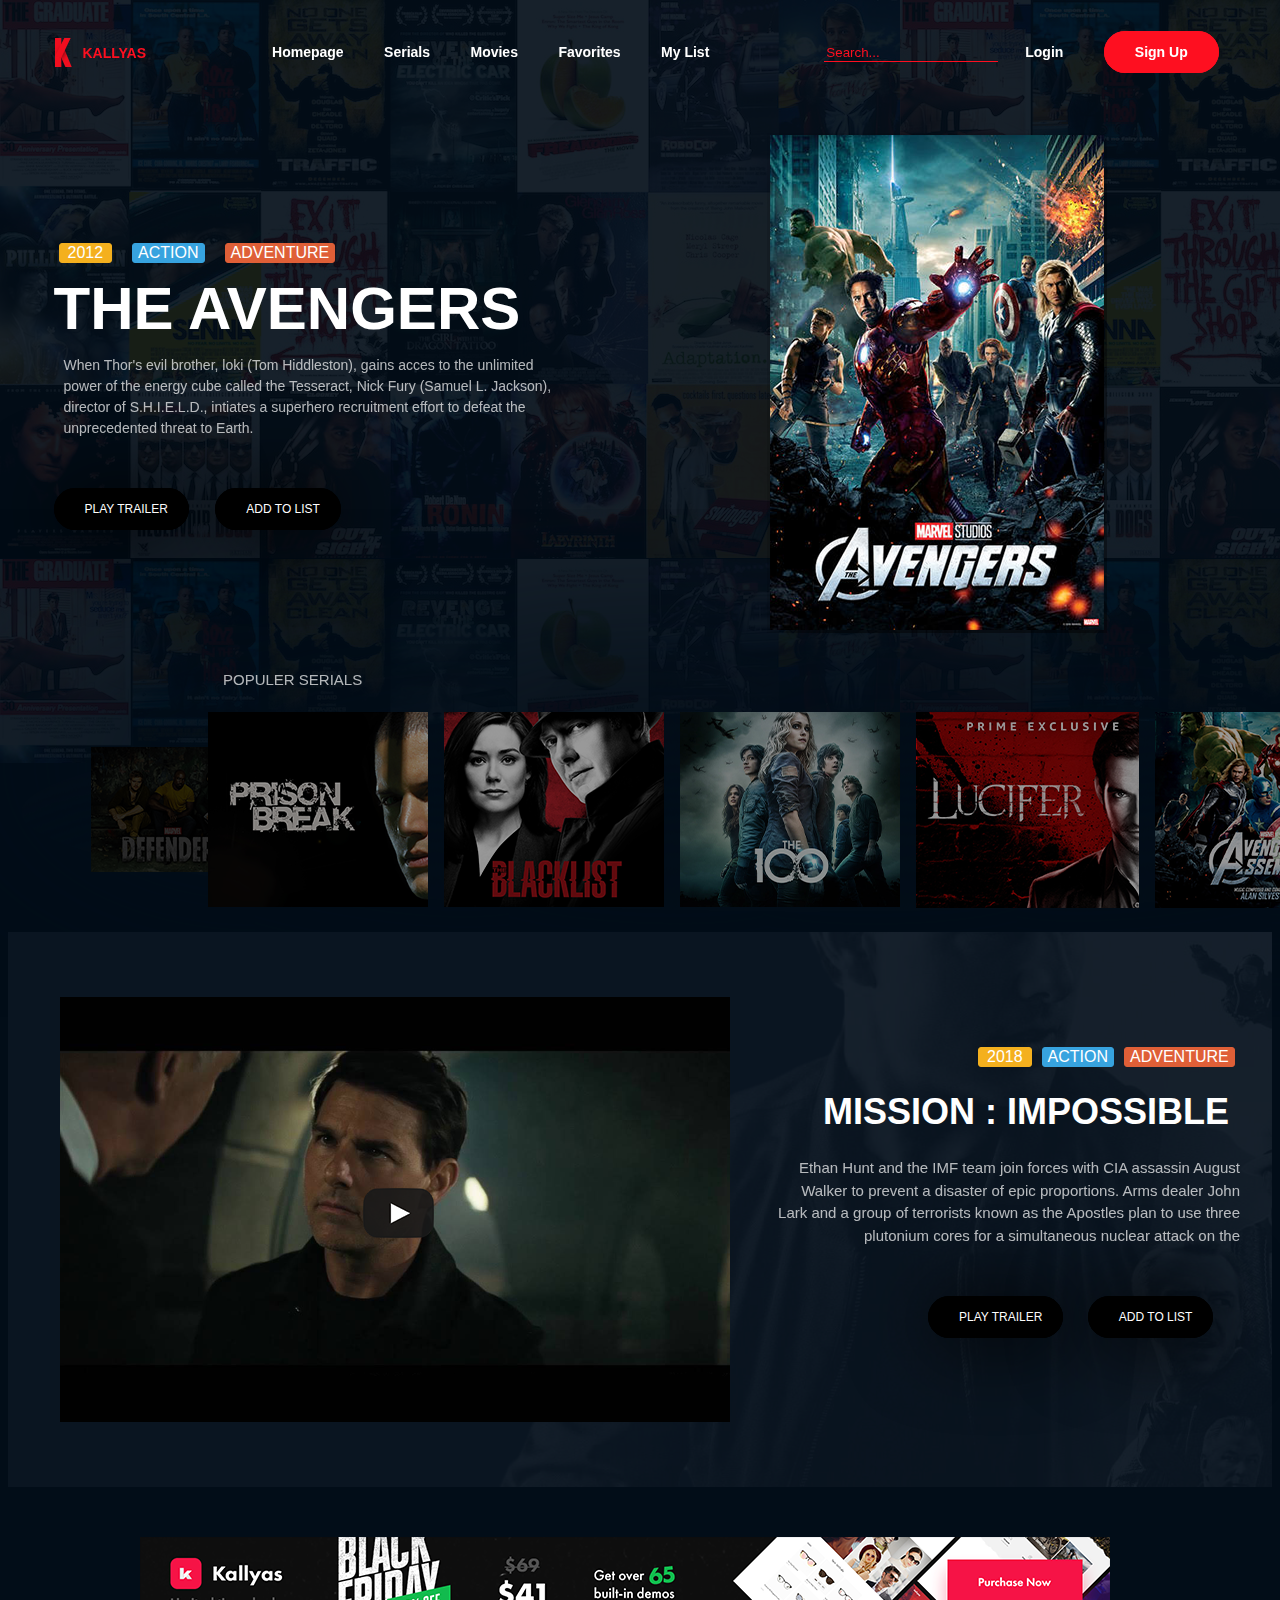
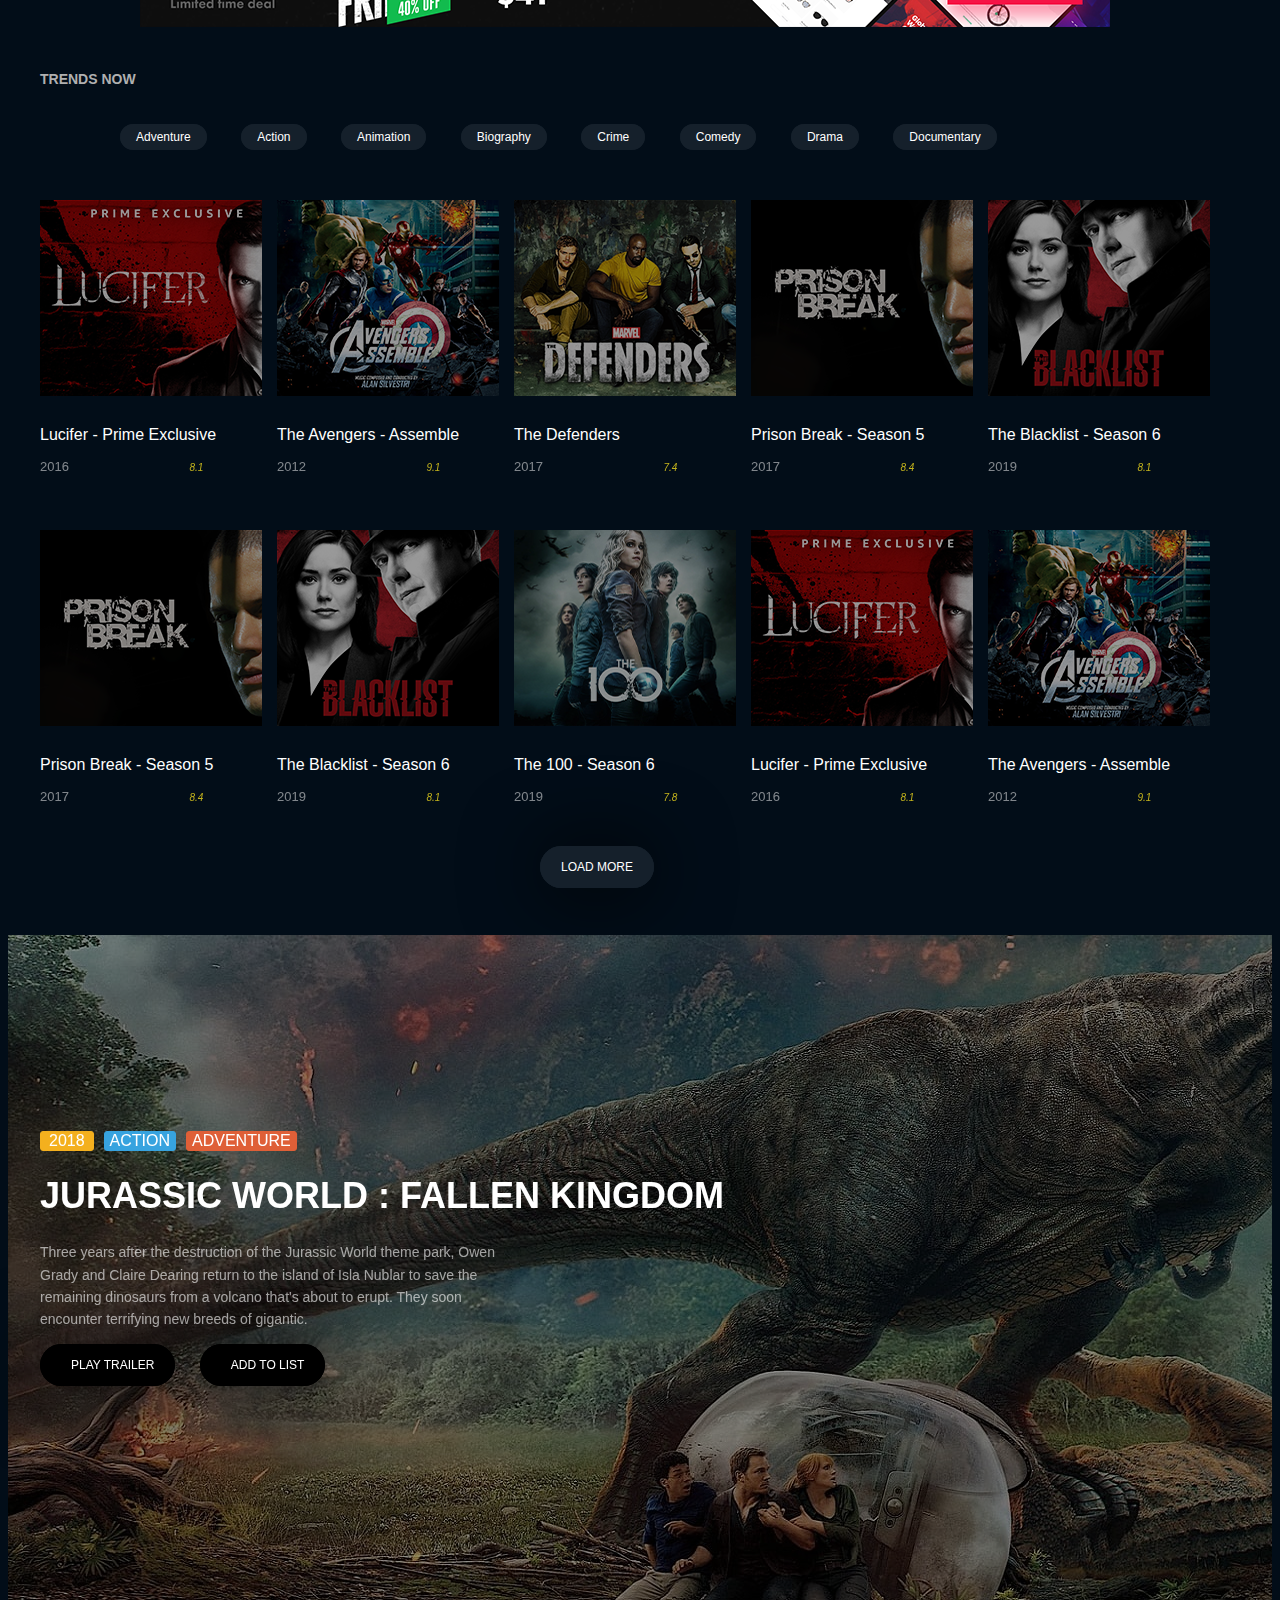
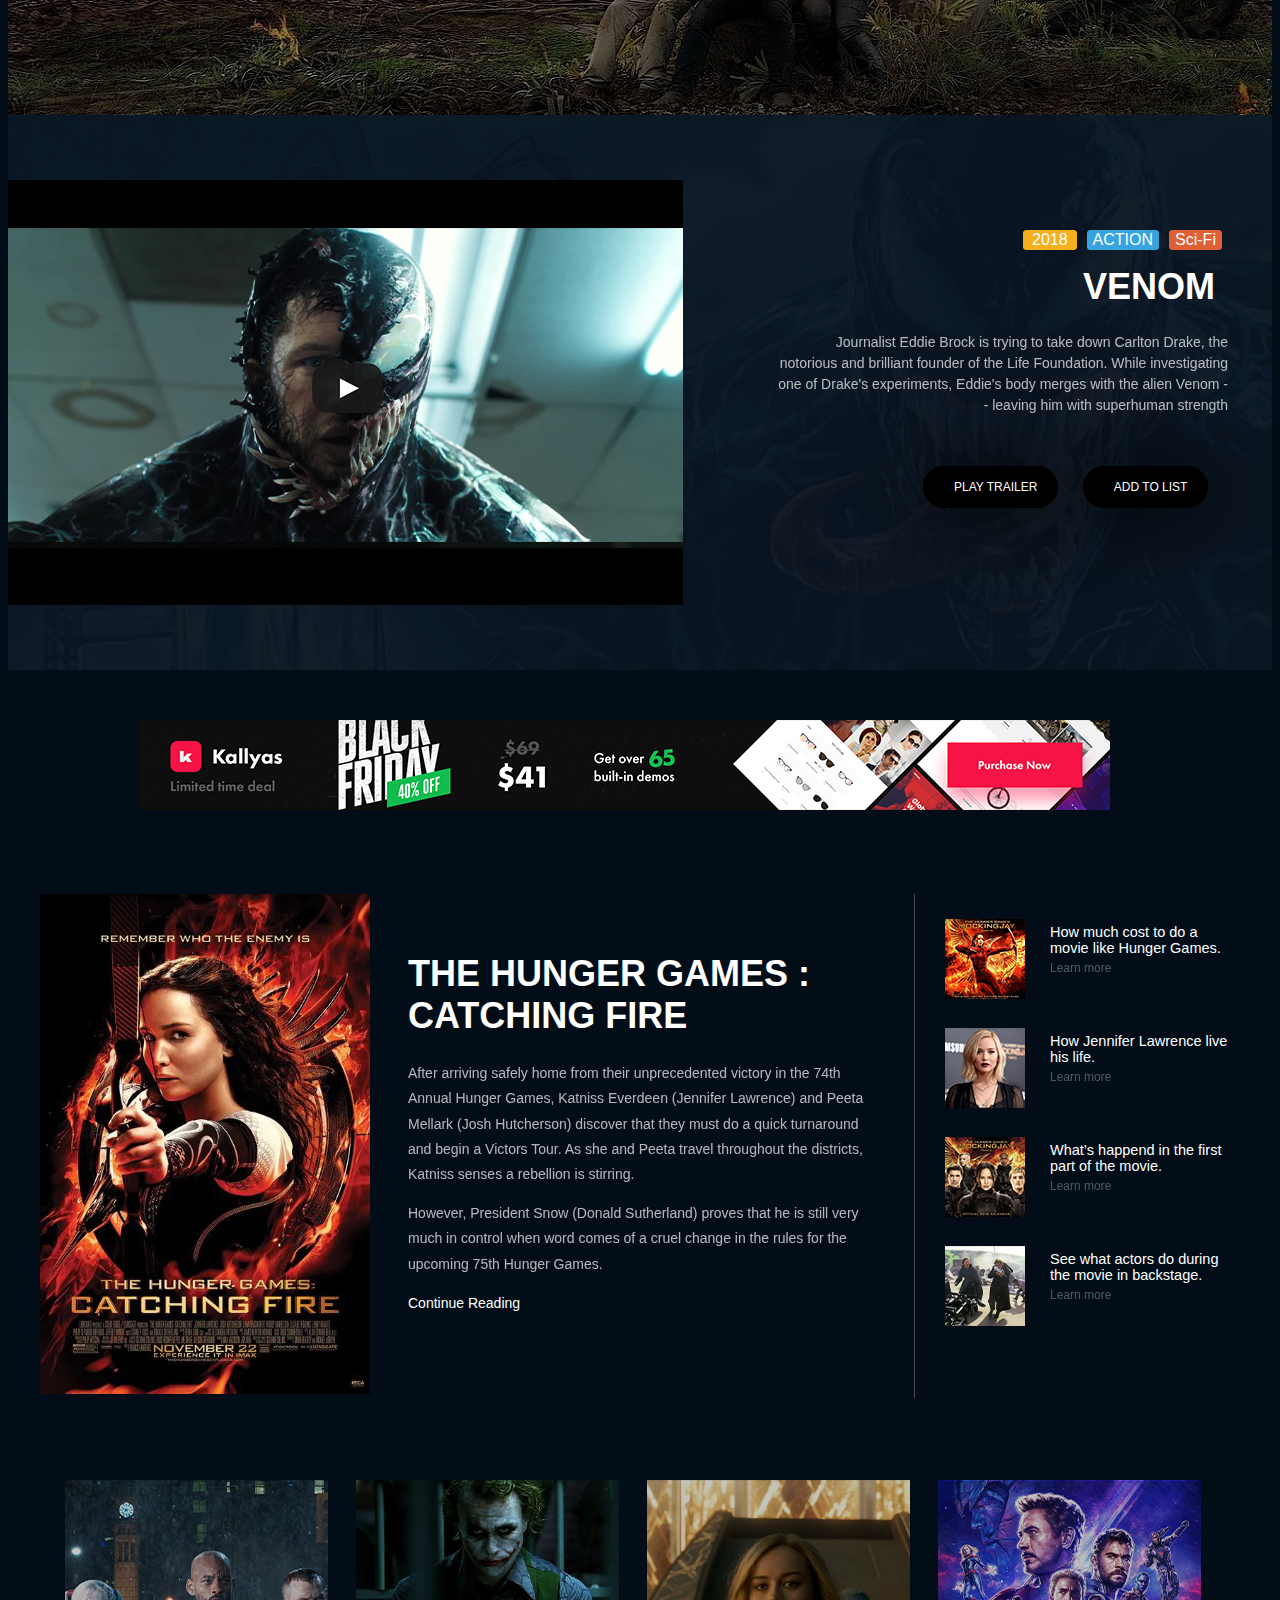
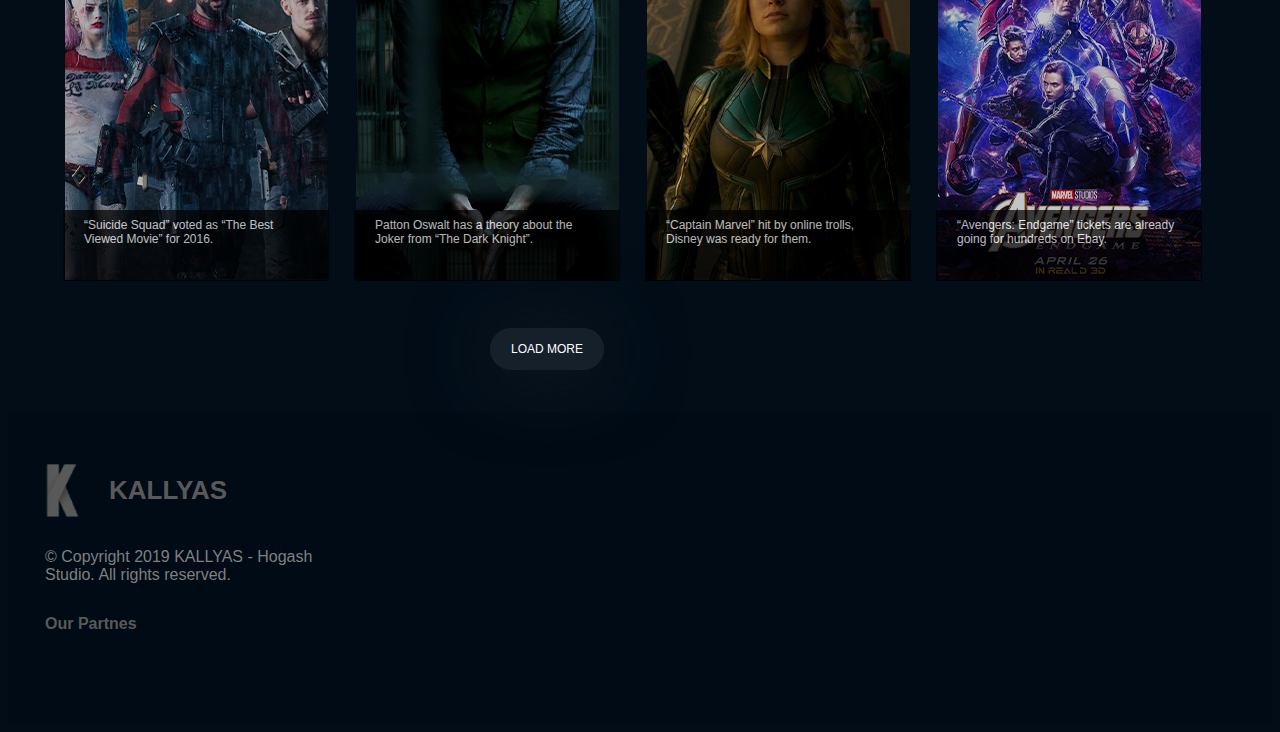
<file: index.html>
<!DOCTYPE html>
<html lang="en">
  <head>
    <meta charset="UTF-8" />
    <meta http-equiv="X-UA-Compatible" content="IE=edge" />
    <meta name="viewport" content="width=device-width, initial-scale=1.0" />
    <title>KALLYAS</title>
    <link rel="icon" type="image/x-icon" href="/images/logo.png" />
    <link rel="stylesheet" href="css/global.css" />
    <link rel="stylesheet" href="css/class.css" />
    <link
      rel="stylesheet"
      href="https://cdnjs.cloudflare.com/ajax/libs/font-awesome/6.2.0/css/all.min.css"
      integrity="sha512-xh6O/CkQoPOWDdYTDqeRdPCVd1SpvCA9XXcUnZS2FmJNp1coAFzvtCN9BmamE+4aHK8yyUHUSCcJHgXloTyT2A=="
      crossorigin="anonymous"
      referrerpolicy="no-referrer"
    />
    <link rel="preconnect" href="https://fonts.googleapis.com" />
  </head>
  <body>
    <nav id="navbar">
      <div class="logo">
        <h3 class="logoIco">
          <a href="#"><img src="/images/logo.png" alt="KALLYAS" /></a>
        </h3>
        <h3>
          <a href="#"><span>KALLYAS</span></a>
        </h3>
        <h4 class="page">
          <a href="#">Homepage</a>
          <a href="#">Serials</a>
          <a href="#">Movies</a>
          <a href="#">Favorites</a>
          <a href="#">My List</a>
        </h4>
        <h4 class="searchBox">
          <input type="text" placeholder="Search..." />
          <button type="submit"><i class="fa fa-search"></i></button>
          <a href="#" style="margin-left: 30px"
            ><span class="login">Login</span></a
          >
          <a href="#"><span class="signUp">Sign Up</span></a>
        </h4>
      </div>
    </nav>
    <section id="firstMovies">
      <div class="moviesPreview">
        <div class="moviesCategori">
          <ul class="moviesDate">
            <li class="date">2012</li>
            <li class="action">ACTION</li>
            <li class="adventure">ADVENTURE</li>
          </ul>
          <h1>THE AVENGERS</h1>
          <p>
            When Thor's evil brother, loki (Tom Hiddleston), gains acces to the
            unlimited power of the energy cube called the Tesseract, Nick Fury
            (Samuel L. Jackson), director of S.H.I.E.L.D., intiates a superhero
            recruitment effort to defeat the unprecedented threat to Earth.
          </p>
          <div class="movieButton">
            <a href="#" class="trailer"
              ><span
                ><i
                  class="fa-sharp fa-solid fa-play"
                  style="margin-right: 10px"
                ></i
                >PLAY TRAILER</span
              ></a
            >
            <a href="#" class="addlist"
              ><span
                ><i class="fa-solid fa-plus" style="margin-right: 10px"></i>ADD
                TO LIST</span
              ></a
            >
          </div>
        </div>
        <div class="moviesPoster">
          <a href="#"
            ><img src="/images/moviesPreview.png" alt="The Avengers"
          /></a>
        </div>
      </div>
    </section>
    <section id="moviesList">
      <h3 class="title">POPULER SERIALS</h3>
      <div class="movieImage">
        <a href="#" class="arrow"><i class="fa-solid fa-chevron-left"></i></a>
        <a href="#" class="backImage"
          ><img src="/images/movies.png" alt=""
        /></a>
        <div class="frontImage">
          <a href="#"><img src="/images/movies1.png" alt="" /></a>
          <a href="#"><img src="/images/movies2.png" alt="" /></a>
          <a href="#"><img src="/images/movies3.png" alt="" /></a>
          <a href="#"><img src="/images/movies4.png" alt="" /></a>
          <a href="#"><img src="/images/movies5.png" alt="" /></a>
        </div>
        <a href="#" class="backImage" style="margin-left: -16px"
          ><img src="/images/movies6.png" alt=""
        /></a>
        <a href="#" class="arrow"><i class="fa-solid fa-chevron-right"></i></a>
      </div>
    </section>
    <section id="backPhoto">
      <div id="moviePreview">
        <div class="movieImg">
          <a href="#"><img src="/images/movies7.png" alt="" /></a>
        </div>
        <div class="moviesCategori">
          <ul class="moviesDate">
            <li class="date">2018</li>
            <li class="action">ACTION</li>
            <li class="adventure">ADVENTURE</li>
          </ul>
          <h1 class="header">MISSION : IMPOSSIBLE</h1>
          <p>
            Ethan Hunt and the IMF team join forces with CIA assassin August
            Walker to prevent a disaster of epic proportions. Arms dealer John
            Lark and a group of terrorists known as the Apostles plan to use
            three plutonium cores for a simultaneous nuclear attack on the
          </p>
          <div class="movieButton">
            <a href="#" class="playButton"
              ><span
                ><i
                  class="fa-sharp fa-solid fa-play"
                  style="margin-right: 10px"
                ></i
                >PLAY TRAILER</span
              ></a
            >
            <a href="#" class="playButton" style="margin-left: 20px"
              ><span
                ><i class="fa-solid fa-plus" style="margin-right: 10px"></i>ADD
                TO LIST</span
              ></a
            >
          </div>
        </div>
      </div>
    </section>
    <section id="moviesPage">
      <div class="ads">
        <a href="#"><img src="/images/ads.png" alt="" /></a>
      </div>
      <div class="choiceHeader">
        <h3>TRENDS NOW</h3>
        <div class="moviesCategory">
          <a href="#" class="arrow"><i class="fa-solid fa-chevron-left"></i></a>
          <a href="#" class="movieChoice" style="margin-left: 30px"
            >Adventure</a
          >
          <a href="#" class="movieChoice">Action</a>
          <a href="#" class="movieChoice">Animation</a>
          <a href="#" class="movieChoice">Biography</a>
          <a href="#" class="movieChoice">Crime</a>
          <a href="#" class="movieChoice">Comedy</a>
          <a href="#" class="movieChoice">Drama</a>
          <a href="#" class="movieChoice">Documentary</a>
          <a href="#" class="arrow"
            ><i class="fa-solid fa-chevron-right"></i
          ></a>
        </div>
      </div>
      <div class="movies">
        <div class="moviesPhoto">
          <a href="#">
            <img src="/images/lucifer.png" alt="" />
          </a>
          <div style="margin-top: 26px">
            <a href="#" class="title"
              ><span style="margin-top: 21px"
                >Lucifer - Prime Exclusive</span
              ></a
            >
            <div class="yearLike" style="margin-top: 13px">
              <span>2016</span>
              <a href="#" class="heart"><i class="fa-solid fa-heart"></i></a>
              <a href="#" class="eye"><i class="fa-solid fa-eye"></i></a>
              <a href="#" class="star"><i class="fa-solid fa-star"> 8.1</i></a>
            </div>
          </div>
        </div>
        <div class="moviesPhoto">
          <a href="#">
            <img src="/images/avengers.png" alt="" />
          </a>
          <div style="margin-top: 26px">
            <a href="#" class="title"
              ><span style="margin-top: 21px">The Avengers - Assemble</span></a
            >
            <div class="yearLike" style="margin-top: 13px">
              <span>2012</span>
              <a href="#" class="heart"><i class="fa-solid fa-heart"></i></a>
              <a href="#" class="eye"><i class="fa-solid fa-eye"></i></a>
              <a href="#" class="star"><i class="fa-solid fa-star"> 9.1</i></a>
            </div>
          </div>
        </div>
        <div class="moviesPhoto">
          <a href="#">
            <img src="/images/defenders.png" alt="" />
          </a>
          <div style="margin-top: 26px">
            <a href="#" class="title"
              ><span style="margin-top: 21px">The Defenders</span></a
            >
            <div class="yearLike" style="margin-top: 13px">
              <span>2017</span>
              <a href="#" class="heart"><i class="fa-solid fa-heart"></i></a>
              <a href="#" class="eye"><i class="fa-solid fa-eye"></i></a>
              <a href="#" class="star"><i class="fa-solid fa-star"> 7.4</i></a>
            </div>
          </div>
        </div>
        <div class="moviesPhoto">
          <a href="#">
            <img src="/images/prisonbreak.png" alt="" />
          </a>
          <div style="margin-top: 26px">
            <a href="#" class="title"
              ><span style="margin-top: 21px">Prison Break - Season 5</span></a
            >
            <div class="yearLike" style="margin-top: 13px">
              <span>2017</span>
              <a href="#" class="heart"><i class="fa-solid fa-heart"></i></a>
              <a href="#" class="eye"><i class="fa-solid fa-eye"></i></a>
              <a href="#" class="star"><i class="fa-solid fa-star"> 8.4</i></a>
            </div>
          </div>
        </div>
        <div class="moviesPhoto">
          <a href="#">
            <img src="/images/blacklist.png" alt="" />
          </a>
          <div style="margin-top: 26px">
            <a href="#" class="title"
              ><span style="margin-top: 21px">The Blacklist - Season 6</span></a
            >
            <div class="yearLike" style="margin-top: 13px">
              <span>2019</span>
              <a href="#" class="heart"><i class="fa-solid fa-heart"></i></a>
              <a href="#" class="eye"><i class="fa-solid fa-eye"></i></a>
              <a href="#" class="star"><i class="fa-solid fa-star"> 8.1</i></a>
            </div>
          </div>
        </div>
      </div>
      <div class="movies">
        <div class="moviesPhoto">
          <a href="#">
            <img src="/images/prisonbreak.png" alt="" />
          </a>
          <div style="margin-top: 26px">
            <a href="#" class="title"
              ><span style="margin-top: 21px">Prison Break - Season 5</span></a
            >
            <div class="yearLike" style="margin-top: 13px">
              <span>2017</span>
              <a href="#" class="heart"><i class="fa-solid fa-heart"></i></a>
              <a href="#" class="eye"><i class="fa-solid fa-eye"></i></a>
              <a href="#" class="star"><i class="fa-solid fa-star"> 8.4</i></a>
            </div>
          </div>
        </div>
        <div class="moviesPhoto">
          <a href="#">
            <img src="/images/blacklist.png" alt="" />
          </a>
          <div style="margin-top: 26px">
            <a href="#" class="title"
              ><span style="margin-top: 21px">The Blacklist - Season 6</span></a
            >
            <div class="yearLike" style="margin-top: 13px">
              <span>2019</span>
              <a href="#" class="heart"><i class="fa-solid fa-heart"></i></a>
              <a href="#" class="eye"><i class="fa-solid fa-eye"></i></a>
              <a href="#" class="star"><i class="fa-solid fa-star"> 8.1</i></a>
            </div>
          </div>
        </div>
        <div class="moviesPhoto">
          <a href="#">
            <img src="/images/the100.png" alt="" />
          </a>
          <div style="margin-top: 26px">
            <a href="#" class="title"
              ><span style="margin-top: 21px">The 100 - Season 6</span></a
            >
            <div class="yearLike" style="margin-top: 13px">
              <span>2019</span>
              <a href="#" class="heart"><i class="fa-solid fa-heart"></i></a>
              <a href="#" class="eye"><i class="fa-solid fa-eye"></i></a>
              <a href="#" class="star"><i class="fa-solid fa-star"> 7.8</i></a>
            </div>
          </div>
        </div>
        <div class="moviesPhoto">
          <a href="#">
            <img src="/images/lucifer.png" alt="" />
          </a>
          <div style="margin-top: 26px">
            <a href="#" class="title"
              ><span style="margin-top: 21px"
                >Lucifer - Prime Exclusive</span
              ></a
            >
            <div class="yearLike" style="margin-top: 13px">
              <span>2016</span>
              <a href="#" class="heart"><i class="fa-solid fa-heart"></i></a>
              <a href="#" class="eye"><i class="fa-solid fa-eye"></i></a>
              <a href="#" class="star"><i class="fa-solid fa-star"> 8.1</i></a>
            </div>
          </div>
        </div>
        <div class="moviesPhoto">
          <a href="#">
            <img src="/images/avengers.png" alt="" />
          </a>
          <div style="margin-top: 26px">
            <a href="#" class="title"
              ><span style="margin-top: 21px">The Avengers - Assemble</span></a
            >
            <div class="yearLike" style="margin-top: 13px">
              <span>2012</span>
              <a href="#" class="heart"><i class="fa-solid fa-heart"></i></a>
              <a href="#" class="eye"><i class="fa-solid fa-eye"></i></a>
              <a href="#" class="star"><i class="fa-solid fa-star"> 9.1</i></a>
            </div>
          </div>
        </div>
      </div>
      <div class="loadMore">
        <a href="#" class="playButton"
          ><i class="fa-solid fa-plus"></i> LOAD MORE</a
        >
      </div>
    </section>
    <section id="previewPage">
      <div class="jurassicWorld">
        <div class="moviesCategori">
          <ul class="moviesDate">
            <li class="date">2018</li>
            <li class="action">ACTION</li>
            <li class="adventure">ADVENTURE</li>
          </ul>
          <h1 class="header">JURASSIC WORLD : FALLEN KINGDOM</h1>
          <p>
            Three years after the destruction of the Jurassic World theme park,
            Owen Grady and Claire Dearing return to the island of Isla Nublar to
            save the remaining dinosaurs from a volcano that's about to erupt.
            They soon encounter terrifying new breeds of gigantic.
          </p>
          <div class="movieButton">
            <a href="#" class="playButton"
              ><span
                ><i
                  class="fa-sharp fa-solid fa-play"
                  style="margin-right: 10px"
                ></i
                >PLAY TRAILER</span
              ></a
            >
            <a href="#" class="playButton" style="margin-left: 20px"
              ><span
                ><i class="fa-solid fa-plus" style="margin-right: 10px"></i>ADD
                TO LIST</span
              ></a
            >
          </div>
        </div>
      </div>
    </section>
    <section id="backgroundImg">
      <div class="moviesPreview">
        <div class="moviesPoster">
          <a href="#"><img src="/images/venom.png" alt="The Avengers" /></a>
        </div>
        <div class="moviesCategori">
          <ul class="moviesDate">
            <li class="date">2018</li>
            <li class="action">ACTION</li>
            <li class="adventure">Sci-Fi</li>
          </ul>
          <h1>VENOM</h1>
          <p>
            Journalist Eddie Brock is trying to take down Carlton Drake, the
            notorious and brilliant founder of the Life Foundation. While
            investigating one of Drake's experiments, Eddie's body merges with
            the alien Venom -- leaving him with superhuman strength
          </p>
          <div class="movieButton">
            <a href="#" class="playButton"
              ><span
                ><i
                  class="fa-sharp fa-solid fa-play"
                  style="margin-right: 10px"
                ></i
                >PLAY TRAILER</span
              ></a
            >
            <a href="#" class="playButton"
              ><span
                ><i class="fa-solid fa-plus" style="margin-right: 10px"></i>ADD
                TO LIST</span
              ></a
            >
          </div>
        </div>
      </div>
    </section>
    <section id="hunger">
      <div class="ads">
        <a href="#"><img src="/images/ads.png" alt="" /></a>
      </div>
      <div class="pageSettings">
        <div class="page1">
          <a href="#"><img src="/images/cathingFire.png" alt="" /></a>
        </div>
        <div class="page2">
          <h1>THE HUNGER GAMES : CATCHING FIRE</h1>
          <p>
            After arriving safely home from their unprecedented victory in the
            74th Annual Hunger Games, Katniss Everdeen (Jennifer Lawrence) and
            Peeta Mellark (Josh Hutcherson) discover that they must do a quick
            turnaround and begin a Victors Tour. As she and Peeta travel
            throughout the districts, Katniss senses a rebellion is stirring.
          </p>
          <p>
            However, President Snow (Donald Sutherland) proves that he is still
            very much in control when word comes of a cruel change in the rules
            for the upcoming 75th Hunger Games.
          </p>
          <p class="movieLink">
            Continue Reading<i class="fa-solid fa-chevron-right"></i>
          </p>
        </div>
        <div class="page3">
          <div class="photo1">
            <a href="#"><img src="/images/pageImg1.png" alt="" /></a>
            <span
              >How much cost to do a movie like Hunger Games.
              <p>Learn more</p></span
            >
          </div>
          <div class="photo1">
            <a href="#"><img src="/images/pageImg2.png" alt="" /></a>
            <span
              >How Jennifer Lawrence live his life.
              <p>Learn more</p></span
            >
          </div>
          <div class="photo1">
            <a href="#"><img src="/images/pageImg3.png" alt="" /></a>
            <span
              >What’s happend in the first part of the movie.
              <p>Learn more</p></span
            >
          </div>
          <div class="photo1">
            <a href="#"><img src="/images/pageImg4.png" alt="" /></a>
            <span
              >See what actors do during the movie in backstage.
              <p>Learn more</p></span
            >
          </div>
        </div>
      </div>
    </section>
    <section id="lastFilm">
      <div>
        <a href="#"><img src="/images/lastImg.png" alt="" /></a>
        <a href="#" class="moviesTxt"
          ><span
            >“Suicide Squad” voted as “The Best Viewed Movie” for 2016.</span
          ></a
        >
      </div>
      <div>
        <a href="#"><img src="/images/lastImg2.png" alt="" /></a>
        <a href="#" class="moviesTxt"
          ><span
            >Patton Oswalt has a theory about the Joker from “The Dark
            Knight”.</span
          ></a
        >
      </div>
      <div>
        <a href="#"><img src="/images/lastImg3.png" alt="" /></a>
        <a href="#" class="moviesTxt"
          ><span>
            “Captain Marvel” hit by online trolls, Disney was ready for them.
          </span>
        </a>
      </div>
      <div>
        <a href="#"><img src="/images/lastImg4.png" alt="" /></a>
        <a href="#" class="moviesTxt"
          ><span
            >“Avengers: Endgame” tickets are already going for hundreds on
            Ebay.</span
          ></a
        >
      </div>
    </section>
    <div class="loadMore">
      <a href="#" class="loadButton"
        ><i class="fa-solid fa-plus"></i> LOAD MORE</a
      >
    </div>
    <footer id="footer">
      <div class="footerSettings">
        <div class="footerPage1">
          <h1 class="logo">
            <a href="#"><img src="/images/logo2.png" alt="" /><span>KALLYAS</span></a>
          </h1>
          <p>© Copyright 2019 KALLYAS - Hogash Studio. All rights reserved.</p>
          <h5 class="stars">
            <h4>Our Partnes</h4>
            <a href="#" class="stars1">
              <i class="fa-regular fa-star"></i>
            </a>
            <a href="#" class="stars1">
              <i class="fa-regular fa-star"></i>
            </a>
            <a href="#" class="stars1">
              <i class="fa-regular fa-star"></i>
            </a>
            <a href="#" class="stars1">
              <i class="fa-regular fa-star"></i>
            </a>
            <a href="#" class="stars1">
              <i class="fa-regular fa-star"></i>
            </a>
          </h5>
          <h3 class="icons">
            <a href="#"><i class="fa-brands fa-square-facebook"></i></a>
            <a href="#"><i class="fa-brands fa-google-plus"></i></a>
            <a href="#"><i class="fa-brands fa-twitter"></i></a>
            <a href="#"><i class="fa-brands fa-instagram"></i></a>
          </h3>
        </div>
      </div>
    </footer>
  </body>
</html>
</file>
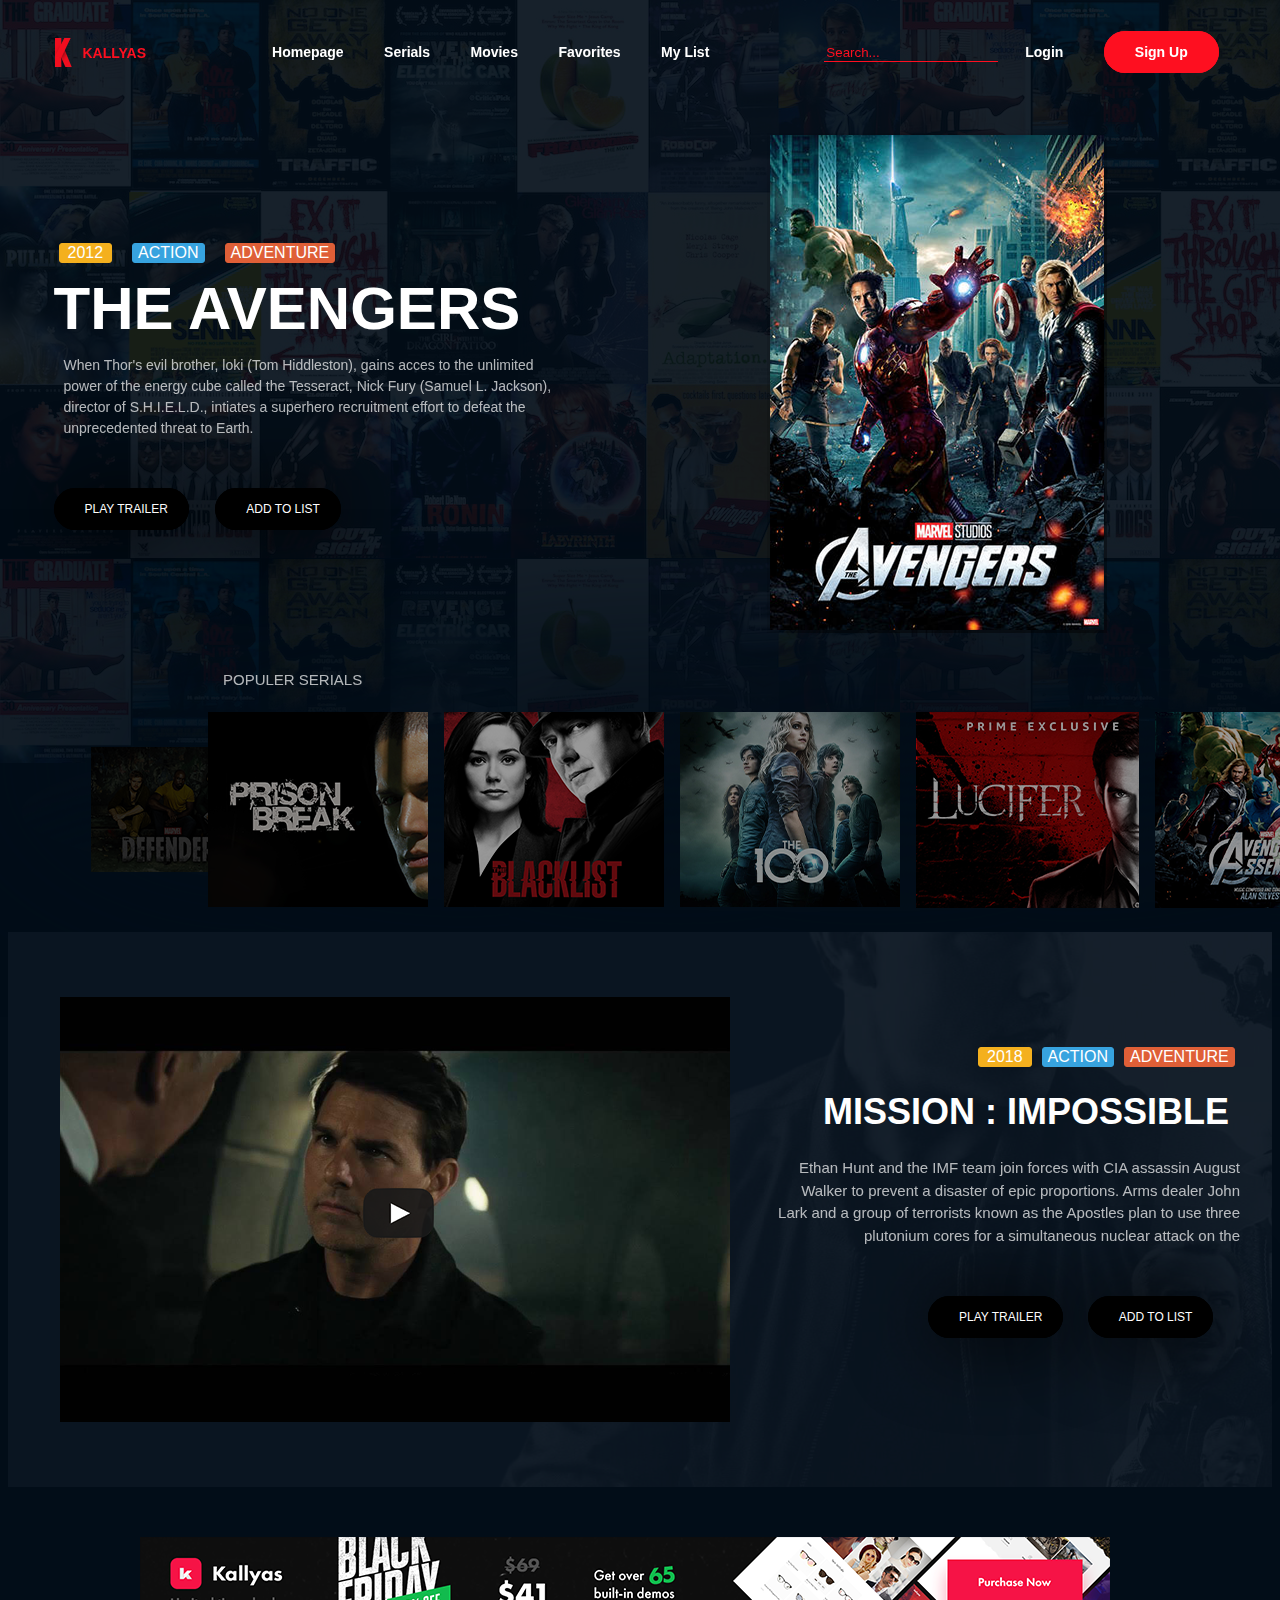
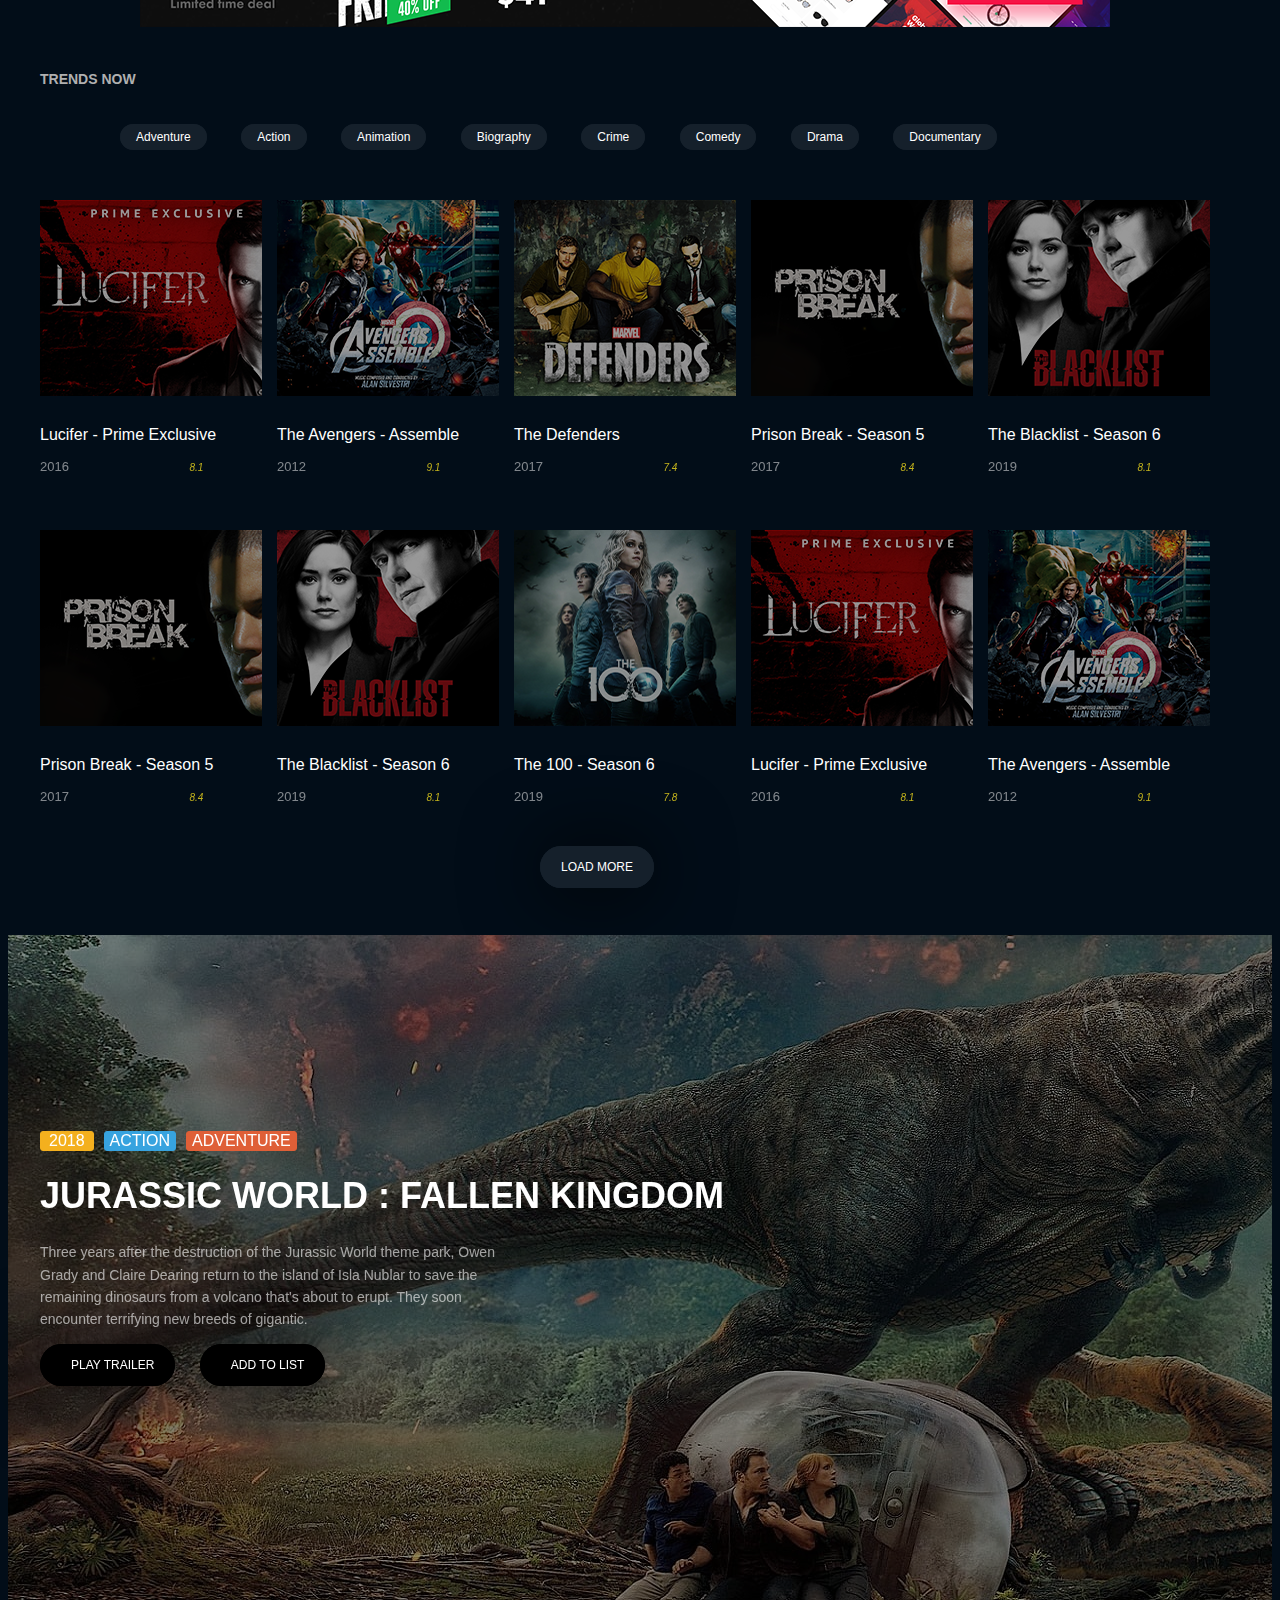
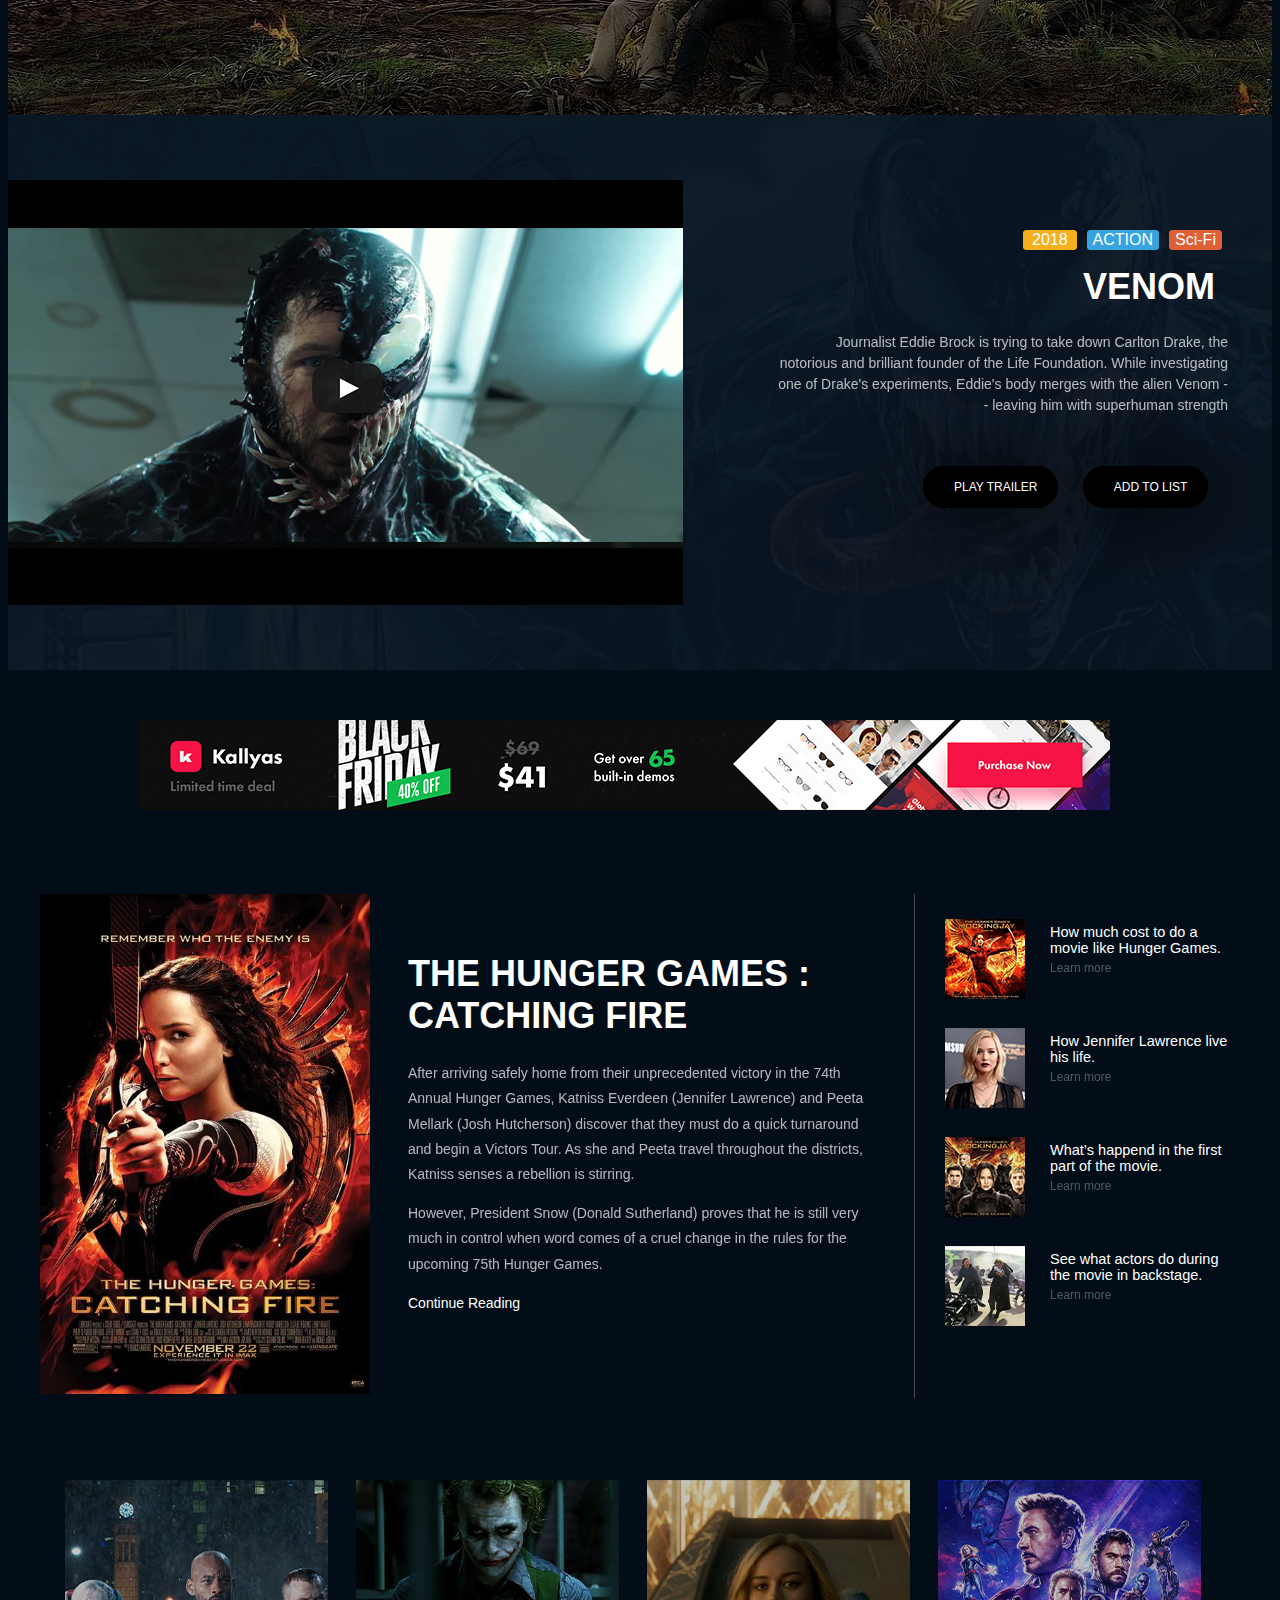
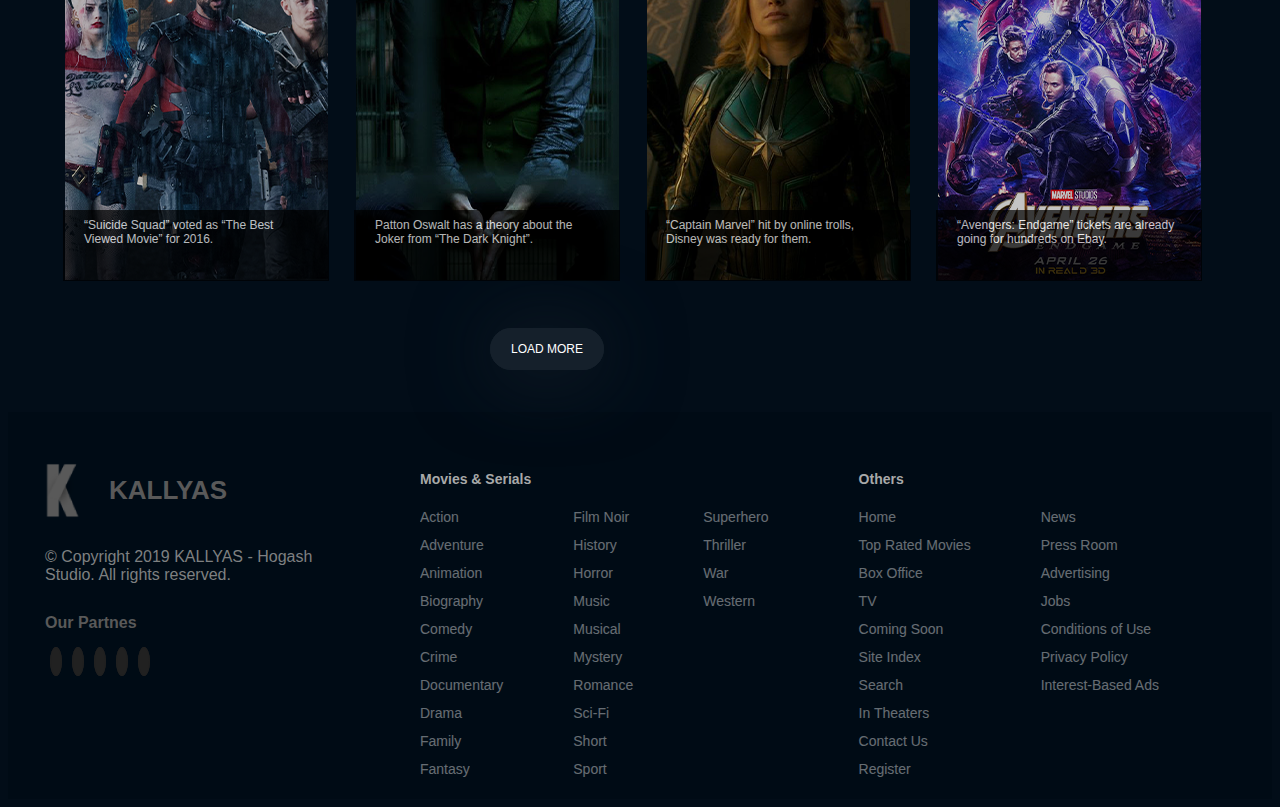
<file: homePage.html>
<!DOCTYPE html>
<html lang="en">
  <head>
    <meta charset="UTF-8" />
    <meta http-equiv="X-UA-Compatible" content="IE=edge" />
    <meta name="viewport" content="width=device-width, initial-scale=1.0" />
    <title>KALLYAS</title>
    <link rel="icon" type="image/x-icon" href="/images/logo.png" />
    <link rel="stylesheet" href="css/global.css" />
    <link rel="stylesheet" href="css/class.css" />
    <link
      rel="stylesheet"
      href="https://cdnjs.cloudflare.com/ajax/libs/font-awesome/6.2.0/css/all.min.css"
      integrity="sha512-xh6O/CkQoPOWDdYTDqeRdPCVd1SpvCA9XXcUnZS2FmJNp1coAFzvtCN9BmamE+4aHK8yyUHUSCcJHgXloTyT2A=="
      crossorigin="anonymous"
      referrerpolicy="no-referrer"
    />
    <link rel="preconnect" href="https://fonts.googleapis.com" />
  </head>
  <body>
    <nav id="navbar">
      <div class="logo">
        <h3 class="logoIco">
          <a href="/homePage.html"><img src="/images/logo.png" alt="KALLYAS" /></a>
        </h3>
        <h3>
          <a href="/homePage.html"><span>KALLYAS</span></a>
        </h3>
        <h4 class="page">
          <a href="/homePage.html">Homepage</a>
          <a href="/serialsPage/serialsPage.html">Serials</a>
          <a href="/moviePage/moviePage.html">Movies</a>
          <a href="/favoritesPage/favoritesPage.html">Favorites</a>
          <a href="/mylistPage/myList.html">My List</a>
        </h4>
        <h4 class="searchBox">
          <input type="text" placeholder="Search..." />
          <button type="submit"><i class="fa fa-search"></i></button>
          <a href="#" style="margin-left: 30px"
            ><span class="login">Login</span></a
          >
          <a href="#"><span class="signUp">Sign Up</span></a>
        </h4>
      </div>
    </nav>
    <section id="firstMovies">
      <div class="moviesPreview">
        <div class="moviesCategori">
          <ul class="moviesDate">
            <li class="date">2012</li>
            <li class="action">ACTION</li>
            <li class="adventure">ADVENTURE</li>
          </ul>
          <h1>THE AVENGERS</h1>
          <p>
            When Thor's evil brother, loki (Tom Hiddleston), gains acces to the
            unlimited power of the energy cube called the Tesseract, Nick Fury
            (Samuel L. Jackson), director of S.H.I.E.L.D., intiates a superhero
            recruitment effort to defeat the unprecedented threat to Earth.
          </p>
          <div class="movieButton">
            <a href="#" class="trailer"
              ><span
                ><i
                  class="fa-sharp fa-solid fa-play"
                  style="margin-right: 10px"
                ></i
                >PLAY TRAILER</span
              ></a
            >
            <a href="#" class="addlist"
              ><span
                ><i class="fa-solid fa-plus" style="margin-right: 10px"></i>ADD
                TO LIST</span
              ></a
            >
          </div>
        </div>
        <div class="moviesPoster">
          <a href="#"
            ><img src="/images/moviesPreview.png" alt="The Avengers"
          /></a>
        </div>
      </div>
    </section>
    <section id="moviesList">
      <h3 class="title">POPULER SERIALS</h3>
      <div class="movieImage">
        <a href="#" class="arrow"><i class="fa-solid fa-chevron-left"></i></a>
        <a href="#" class="backImage"
          ><img src="/images/movies.png" alt=""
        /></a>
        <div class="frontImage">
          <a href="#"><img src="/images/movies1.png" alt="" /></a>
          <a href="#"><img src="/images/movies2.png" alt="" /></a>
          <a href="#"><img src="/images/movies3.png" alt="" /></a>
          <a href="#"><img src="/images/movies4.png" alt="" /></a>
          <a href="#"><img src="/images/movies5.png" alt="" /></a>
        </div>
        <a href="#" class="backImage" style="margin-left: -16px"
          ><img src="/images/movies6.png" alt=""
        /></a>
        <a href="#" class="arrow"><i class="fa-solid fa-chevron-right"></i></a>
      </div>
    </section>
    <section id="backPhoto">
      <div id="moviePreview">
        <div class="movieImg">
          <a href="#"><img src="/images/movies7.png" alt="" /></a>
        </div>
        <div class="moviesCategori">
          <ul class="moviesDate">
            <li class="date">2018</li>
            <li class="action">ACTION</li>
            <li class="adventure">ADVENTURE</li>
          </ul>
          <h1 class="header">MISSION : IMPOSSIBLE</h1>
          <p>
            Ethan Hunt and the IMF team join forces with CIA assassin August
            Walker to prevent a disaster of epic proportions. Arms dealer John
            Lark and a group of terrorists known as the Apostles plan to use
            three plutonium cores for a simultaneous nuclear attack on the
          </p>
          <div class="movieButton">
            <a href="#" class="playButton"
              ><span
                ><i
                  class="fa-sharp fa-solid fa-play"
                  style="margin-right: 10px"
                ></i
                >PLAY TRAILER</span
              ></a
            >
            <a href="#" class="playButton" style="margin-left: 20px"
              ><span
                ><i class="fa-solid fa-plus" style="margin-right: 10px"></i>ADD
                TO LIST</span
              ></a
            >
          </div>
        </div>
      </div>
    </section>
    <section id="moviesPage">
      <div class="ads">
        <a href="#"><img src="/images/ads.png" alt="" /></a>
      </div>
      <div class="choiceHeader">
        <h3>TRENDS NOW</h3>
        <div class="moviesCategory">
          <a href="#" class="arrow"><i class="fa-solid fa-chevron-left"></i></a>
          <a href="#" class="movieChoice" style="margin-left: 30px"
            >Adventure</a
          >
          <a href="#" class="movieChoice">Action</a>
          <a href="#" class="movieChoice">Animation</a>
          <a href="#" class="movieChoice">Biography</a>
          <a href="#" class="movieChoice">Crime</a>
          <a href="#" class="movieChoice">Comedy</a>
          <a href="#" class="movieChoice">Drama</a>
          <a href="#" class="movieChoice">Documentary</a>
          <a href="#" class="arrow"
            ><i class="fa-solid fa-chevron-right"></i
          ></a>
        </div>
      </div>
      <div class="movies">
        <div class="moviesPhoto">
          <a href="#">
            <img src="/images/lucifer.png" alt="" />
          </a>
          <div style="margin-top: 26px">
            <a href="#" class="title"
              ><span style="margin-top: 21px"
                >Lucifer - Prime Exclusive</span
              ></a
            >
            <div class="yearLike" style="margin-top: 13px">
              <span>2016</span>
              <a href="#" class="heart"><i class="fa-solid fa-heart"></i></a>
              <a href="#" class="eye"><i class="fa-solid fa-eye"></i></a>
              <a href="#" class="star"><i class="fa-solid fa-star"> 8.1</i></a>
            </div>
          </div>
        </div>
        <div class="moviesPhoto">
          <a href="#">
            <img src="/images/avengers.png" alt="" />
          </a>
          <div style="margin-top: 26px">
            <a href="#" class="title"
              ><span style="margin-top: 21px">The Avengers - Assemble</span></a
            >
            <div class="yearLike" style="margin-top: 13px">
              <span>2012</span>
              <a href="#" class="heart"><i class="fa-solid fa-heart"></i></a>
              <a href="#" class="eye"><i class="fa-solid fa-eye"></i></a>
              <a href="#" class="star"><i class="fa-solid fa-star"> 9.1</i></a>
            </div>
          </div>
        </div>
        <div class="moviesPhoto">
          <a href="#">
            <img src="/images/defenders.png" alt="" />
          </a>
          <div style="margin-top: 26px">
            <a href="#" class="title"
              ><span style="margin-top: 21px">The Defenders</span></a
            >
            <div class="yearLike" style="margin-top: 13px">
              <span>2017</span>
              <a href="#" class="heart"><i class="fa-solid fa-heart"></i></a>
              <a href="#" class="eye"><i class="fa-solid fa-eye"></i></a>
              <a href="#" class="star"><i class="fa-solid fa-star"> 7.4</i></a>
            </div>
          </div>
        </div>
        <div class="moviesPhoto">
          <a href="#">
            <img src="/images/prisonbreak.png" alt="" />
          </a>
          <div style="margin-top: 26px">
            <a href="#" class="title"
              ><span style="margin-top: 21px">Prison Break - Season 5</span></a
            >
            <div class="yearLike" style="margin-top: 13px">
              <span>2017</span>
              <a href="#" class="heart"><i class="fa-solid fa-heart"></i></a>
              <a href="#" class="eye"><i class="fa-solid fa-eye"></i></a>
              <a href="#" class="star"><i class="fa-solid fa-star"> 8.4</i></a>
            </div>
          </div>
        </div>
        <div class="moviesPhoto">
          <a href="#">
            <img src="/images/blacklist.png" alt="" />
          </a>
          <div style="margin-top: 26px">
            <a href="#" class="title"
              ><span style="margin-top: 21px">The Blacklist - Season 6</span></a
            >
            <div class="yearLike" style="margin-top: 13px">
              <span>2019</span>
              <a href="#" class="heart"><i class="fa-solid fa-heart"></i></a>
              <a href="#" class="eye"><i class="fa-solid fa-eye"></i></a>
              <a href="#" class="star"><i class="fa-solid fa-star"> 8.1</i></a>
            </div>
          </div>
        </div>
      </div>
      <div class="movies">
        <div class="moviesPhoto">
          <a href="#">
            <img src="/images/prisonbreak.png" alt="" />
          </a>
          <div style="margin-top: 26px">
            <a href="#" class="title"
              ><span style="margin-top: 21px">Prison Break - Season 5</span></a
            >
            <div class="yearLike" style="margin-top: 13px">
              <span>2017</span>
              <a href="#" class="heart"><i class="fa-solid fa-heart"></i></a>
              <a href="#" class="eye"><i class="fa-solid fa-eye"></i></a>
              <a href="#" class="star"><i class="fa-solid fa-star"> 8.4</i></a>
            </div>
          </div>
        </div>
        <div class="moviesPhoto">
          <a href="#">
            <img src="/images/blacklist.png" alt="" />
          </a>
          <div style="margin-top: 26px">
            <a href="#" class="title"
              ><span style="margin-top: 21px">The Blacklist - Season 6</span></a
            >
            <div class="yearLike" style="margin-top: 13px">
              <span>2019</span>
              <a href="#" class="heart"><i class="fa-solid fa-heart"></i></a>
              <a href="#" class="eye"><i class="fa-solid fa-eye"></i></a>
              <a href="#" class="star"><i class="fa-solid fa-star"> 8.1</i></a>
            </div>
          </div>
        </div>
        <div class="moviesPhoto">
          <a href="#">
            <img src="/images/the100.png" alt="" />
          </a>
          <div style="margin-top: 26px">
            <a href="#" class="title"
              ><span style="margin-top: 21px">The 100 - Season 6</span></a
            >
            <div class="yearLike" style="margin-top: 13px">
              <span>2019</span>
              <a href="#" class="heart"><i class="fa-solid fa-heart"></i></a>
              <a href="#" class="eye"><i class="fa-solid fa-eye"></i></a>
              <a href="#" class="star"><i class="fa-solid fa-star"> 7.8</i></a>
            </div>
          </div>
        </div>
        <div class="moviesPhoto">
          <a href="#">
            <img src="/images/lucifer.png" alt="" />
          </a>
          <div style="margin-top: 26px">
            <a href="#" class="title"
              ><span style="margin-top: 21px"
                >Lucifer - Prime Exclusive</span
              ></a
            >
            <div class="yearLike" style="margin-top: 13px">
              <span>2016</span>
              <a href="#" class="heart"><i class="fa-solid fa-heart"></i></a>
              <a href="#" class="eye"><i class="fa-solid fa-eye"></i></a>
              <a href="#" class="star"><i class="fa-solid fa-star"> 8.1</i></a>
            </div>
          </div>
        </div>
        <div class="moviesPhoto">
          <a href="#">
            <img src="/images/avengers.png" alt="" />
          </a>
          <div style="margin-top: 26px">
            <a href="#" class="title"
              ><span style="margin-top: 21px">The Avengers - Assemble</span></a
            >
            <div class="yearLike" style="margin-top: 13px">
              <span>2012</span>
              <a href="#" class="heart"><i class="fa-solid fa-heart"></i></a>
              <a href="#" class="eye"><i class="fa-solid fa-eye"></i></a>
              <a href="#" class="star"><i class="fa-solid fa-star"> 9.1</i></a>
            </div>
          </div>
        </div>
      </div>
      <div class="loadMore">
        <a href="#" class="playButton"
          ><i class="fa-solid fa-plus"></i> LOAD MORE</a
        >
      </div>
    </section>
    <section id="previewPage">
      <div class="jurassicWorld">
        <div class="moviesCategori">
          <ul class="moviesDate">
            <li class="date">2018</li>
            <li class="action">ACTION</li>
            <li class="adventure">ADVENTURE</li>
          </ul>
          <h1 class="header">JURASSIC WORLD : FALLEN KINGDOM</h1>
          <p>
            Three years after the destruction of the Jurassic World theme park,
            Owen Grady and Claire Dearing return to the island of Isla Nublar to
            save the remaining dinosaurs from a volcano that's about to erupt.
            They soon encounter terrifying new breeds of gigantic.
          </p>
          <div class="movieButton">
            <a href="#" class="playButton"
              ><span
                ><i
                  class="fa-sharp fa-solid fa-play"
                  style="margin-right: 10px"
                ></i
                >PLAY TRAILER</span
              ></a
            >
            <a href="#" class="playButton" style="margin-left: 20px"
              ><span
                ><i class="fa-solid fa-plus" style="margin-right: 10px"></i>ADD
                TO LIST</span
              ></a
            >
          </div>
        </div>
      </div>
    </section>
    <section id="backgroundImg">
      <div class="moviesPreview">
        <div class="moviesPoster">
          <a href="#"><img src="/images/venom.png" alt="The Avengers" /></a>
        </div>
        <div class="moviesCategori">
          <ul class="moviesDate">
            <li class="date">2018</li>
            <li class="action">ACTION</li>
            <li class="adventure">Sci-Fi</li>
          </ul>
          <h1>VENOM</h1>
          <p>
            Journalist Eddie Brock is trying to take down Carlton Drake, the
            notorious and brilliant founder of the Life Foundation. While
            investigating one of Drake's experiments, Eddie's body merges with
            the alien Venom -- leaving him with superhuman strength
          </p>
          <div class="movieButton">
            <a href="#" class="playButton"
              ><span
                ><i
                  class="fa-sharp fa-solid fa-play"
                  style="margin-right: 10px"
                ></i
                >PLAY TRAILER</span
              ></a
            >
            <a href="#" class="playButton"
              ><span
                ><i class="fa-solid fa-plus" style="margin-right: 10px"></i>ADD
                TO LIST</span
              ></a
            >
          </div>
        </div>
      </div>
    </section>
    <section id="hunger">
      <div class="ads">
        <a href="#"><img src="/images/ads.png" alt="" /></a>
      </div>
      <div class="pageSettings">
        <div class="page1">
          <a href="#"><img src="/images/cathingFire.png" alt="" /></a>
        </div>
        <div class="page2">
          <h1>THE HUNGER GAMES : CATCHING FIRE</h1>
          <p>
            After arriving safely home from their unprecedented victory in the
            74th Annual Hunger Games, Katniss Everdeen (Jennifer Lawrence) and
            Peeta Mellark (Josh Hutcherson) discover that they must do a quick
            turnaround and begin a Victors Tour. As she and Peeta travel
            throughout the districts, Katniss senses a rebellion is stirring.
          </p>
          <p>
            However, President Snow (Donald Sutherland) proves that he is still
            very much in control when word comes of a cruel change in the rules
            for the upcoming 75th Hunger Games.
          </p>
          <p class="movieLink">
            Continue Reading<i class="fa-solid fa-chevron-right"></i>
          </p>
        </div>
        <div class="page3">
          <div class="photo1">
            <a href="#"><img src="/images/pageImg1.png" alt="" /></a>
            <span
              >How much cost to do a movie like Hunger Games.
              <p>Learn more</p></span
            >
          </div>
          <div class="photo1">
            <a href="#"><img src="/images/pageImg2.png" alt="" /></a>
            <span
              >How Jennifer Lawrence live his life.
              <p>Learn more</p></span
            >
          </div>
          <div class="photo1">
            <a href="#"><img src="/images/pageImg3.png" alt="" /></a>
            <span
              >What’s happend in the first part of the movie.
              <p>Learn more</p></span
            >
          </div>
          <div class="photo1">
            <a href="#"><img src="/images/pageImg4.png" alt="" /></a>
            <span
              >See what actors do during the movie in backstage.
              <p>Learn more</p></span
            >
          </div>
        </div>
      </div>
    </section>
    <section id="lastFilm">
      <div>
        <a href="#"><img src="/images/lastImg.png" alt="" /></a>
        <a href="#" class="moviesTxt"
          ><span
            >“Suicide Squad” voted as “The Best Viewed Movie” for 2016.</span
          ></a
        >
      </div>
      <div>
        <a href="#"><img src="/images/lastImg2.png" alt="" /></a>
        <a href="#" class="moviesTxt"
          ><span
            >Patton Oswalt has a theory about the Joker from “The Dark
            Knight”.</span
          ></a
        >
      </div>
      <div>
        <a href="#"><img src="/images/lastImg3.png" alt="" /></a>
        <a href="#" class="moviesTxt"
          ><span>
            “Captain Marvel” hit by online trolls, Disney was ready for them.
          </span>
        </a>
      </div>
      <div>
        <a href="#"><img src="/images/lastImg4.png" alt="" /></a>
        <a href="#" class="moviesTxt"
          ><span
            >“Avengers: Endgame” tickets are already going for hundreds on
            Ebay.</span
          ></a
        >
      </div>
    </section>
    <div class="loadMore">
      <a href="#" class="loadButton"
        ><i class="fa-solid fa-plus"></i> LOAD MORE</a
      >
    </div>
    <footer id="footer">
      <div class="footerSettings">
        <div class="footerPage1">
          <h1 class="logo">
            <a href="#"><img src="/images/logo2.png" alt="" /><span>KALLYAS</span></a>
          </h1>
          <p>© Copyright 2019 KALLYAS - Hogash Studio. All rights reserved.</p>
          <div class="stars">
            <h4>Our Partnes</h4>
            <a href="#" class="stars1">
              <i class="fa-solid fa-star"></i>
            </a>
            <a href="#" class="stars2">
              <i class="fa-solid fa-star"></i>
            </a>
            <a href="#" class="stars3">
              <i class="fa-solid fa-star"></i>
            </a>
            <a href="#" class="stars4">
              <i class="fa-solid fa-star"></i>
            </a>
            <a href="#" class="stars5">
              <i class="fa-solid fa-star"></i>
            </a>
          </div>
          <h2 class="icons">
            <a href="#" class="facebook"><i class="fa-brands fa-square-facebook"></i></a>
            <a href="#" class="google"><i class="fa-brands fa-google-plus-g"></i></a>
            <a href="#" class="twitter"><i class="fa-brands fa-twitter"></i></a>
            <a href="#" class="instagram"><i class="fa-brands fa-instagram"></i></a>
          </h2>
        </div>
        <div class="footerPage2">
          <h1>Movies & Serials</h1>
          <div class="genre">
          <ul class="movieGenre">
            <a href="#">Action</a>
            <a href="#">Adventure</a>
            <a href="#">Animation</a>
            <a href="#">Biography</a>
            <a href="#">Comedy</a>
            <a href="#">Crime</a>
            <a href="#">Documentary</a>
            <a href="#">Drama</a>
            <a href="#">Family</a>
            <a href="#">Fantasy</a>
          </ul>
          <ul class="movieGenre2">
            <a href="#">Film Noir</a>
            <a href="#">History</a>
            <a href="#">Horror</a>
            <a href="#">Music</a>
            <a href="#">Musical</a>
            <a href="#">Mystery</a>
            <a href="#">Romance</a>
            <a href="#">Sci-Fi</a>
            <a href="#">Short</a>
            <a href="#">Sport</a>
          </ul>
          <ul class="movieGenre2">
            <a href="#">Superhero</a>
            <a href="#">Thriller</a>
            <a href="#">War</a>
            <a href="#">Western</a>
          </ul>
        </div>
        </div>
        <div class="footerPage2">
          <h1>Others</h1>
          <div class="genre">
          <ul class="movieGenre">
            <a href="#">Home</a>
            <a href="#">Top Rated Movies</a>
            <a href="#">Box Office</a>
            <a href="#">TV</a>
            <a href="#">Coming Soon</a>
            <a href="#">Site Index</a>
            <a href="#">Search</a>
            <a href="#">In Theaters</a>
            <a href="#">Contact Us</a>
            <a href="#">Register</a>
          </ul>
          <ul class="movieGenre2">
            <a href="#">News</a>
            <a href="#">Press Room</a>
            <a href="#">Advertising</a>
            <a href="#">Jobs</a>
            <a href="#">Conditions of Use</a>
            <a href="#">Privacy Policy</a>
            <a href="#">Interest-Based Ads</a>
          </ul>
        </div>
        </div>
      </div>
    </footer>
  </body>
</html>
</file>
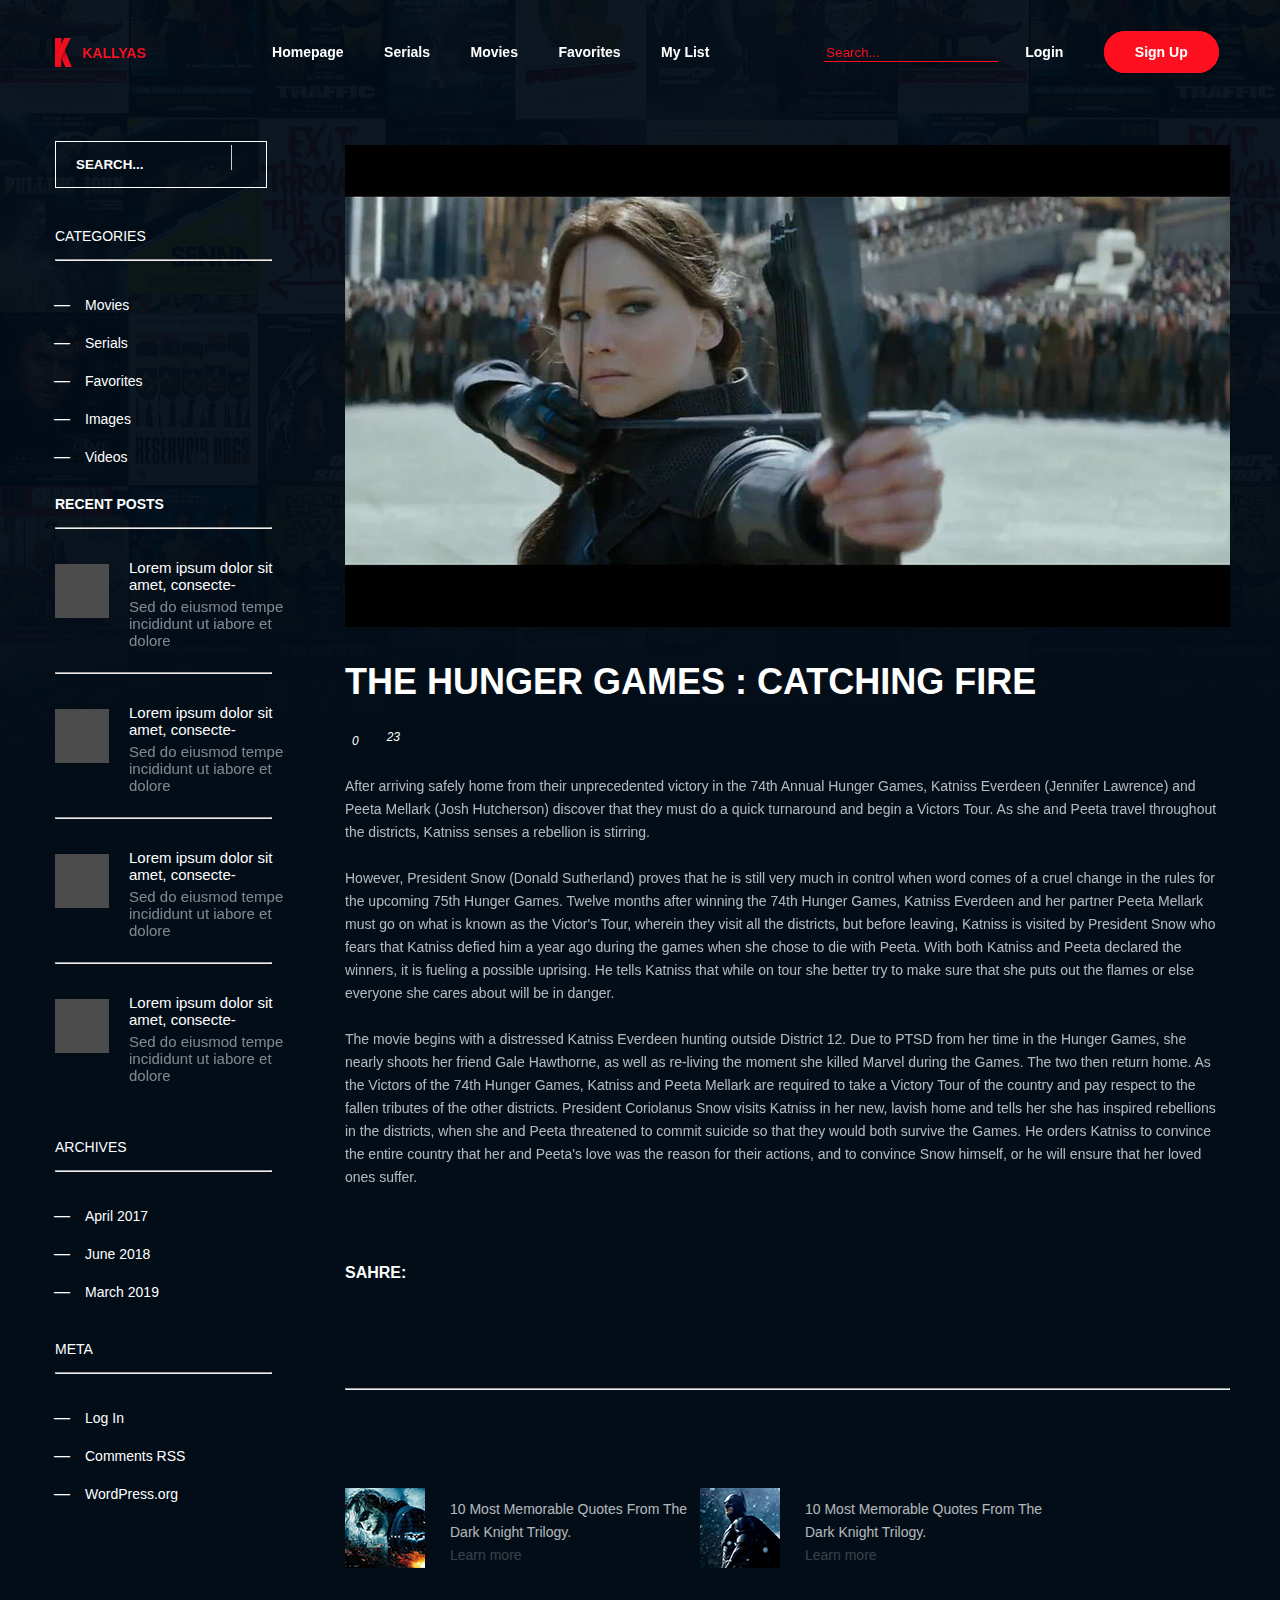
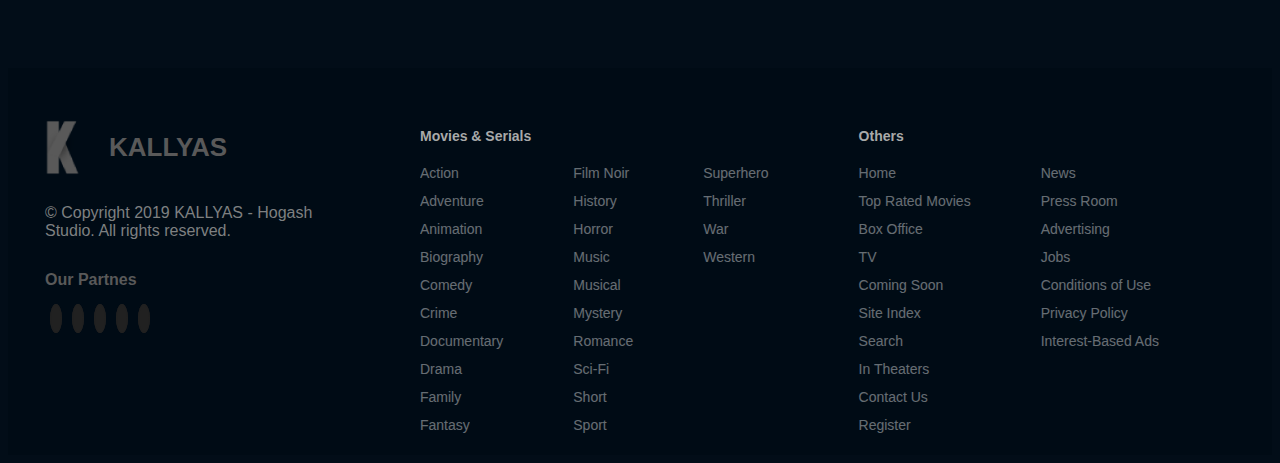
<file: favoritesPage/favoritesPage.html>
<!DOCTYPE html>
<html lang="en">
  <head>
    <meta charset="UTF-8" />
    <meta http-equiv="X-UA-Compatible" content="IE=edge" />
    <meta name="viewport" content="width=device-width, initial-scale=1.0" />
    <title>KALLYAS</title>
    <link rel="icon" type="image/x-icon" href="/images/logo.png" />
    <link rel="stylesheet" href="/favoritesPage/css/favoritesPage.css" />
    <link
      rel="stylesheet"
      href="https://cdnjs.cloudflare.com/ajax/libs/font-awesome/6.2.0/css/all.min.css"
      integrity="sha512-xh6O/CkQoPOWDdYTDqeRdPCVd1SpvCA9XXcUnZS2FmJNp1coAFzvtCN9BmamE+4aHK8yyUHUSCcJHgXloTyT2A=="
      crossorigin="anonymous"
      referrerpolicy="no-referrer"
    />
    <link rel="preconnect" href="https://fonts.googleapis.com" />
  </head>
  <body>
    <nav id="navbar">
      <div class="logo">
        <h3 class="logoIco">
          <a href="/homePage.html"
            ><img src="/images/logo.png" alt="KALLYAS"
          /></a>
        </h3>
        <h3>
          <a href="/homePage.html"><span>KALLYAS</span></a>
        </h3>
        <h4 class="page">
          <a href="/homePage.html">Homepage</a>
          <a href="/serialsPage/serialsPage.html">Serials</a>
          <a href="/moviePage/moviePage.html">Movies</a>
          <a href="/favoritesPage/favoritesPage.html">Favorites</a>
          <a href="/mylistPage/myList.html">My List</a>
        </h4>
        <h4 class="searchBox">
          <input type="text" placeholder="Search..." />
          <button type="submit"><i class="fa fa-search"></i></button>
          <a href="#" style="margin-left: 30px"
            ><span class="login">Login</span></a
          >
          <a href="#"><span class="signUp">Sign Up</span></a>
        </h4>
      </div>
    </nav>
    <div id="middleOnes">
      <div class="middleLeft">
        <div class="leftFirst">
          <h4 class="searchBox">
            <input type="text" placeholder="SEARCH..." />
            <button type="submit">
              <a href="#"><i class="fa fa-search"></i></a>
            </button>
          </h4>
        </div>
        <div class="left2">
          <ul>
            <p>CATEGORIES</p>
            <hr />
            <li><a href="#">Movies</a></li>
            <li><a href="#">Serials</a></li>
            <li><a href="#">Favorites</a></li>
            <li><a href="#">Images</a></li>
            <li><a href="#">Videos</a></li>
          </ul>
        </div>
        <div class="left3">
          <h1>RECENT POSTS</h1>
          <hr />
          <div class="leftImage">
            <img src="/mylistPage/images/leftimg1.png" alt="" />
            <span class="leftImg">
              <p>Lorem ipsum dolor sit amet, consecte-</p>
              <p class="prg2">
                Sed do eiusmod tempe incididunt ut iabore et dolore
              </p>
            </span>
          </div>
          <hr />
          <div class="leftImage">
            <img src="/mylistPage/images/leftimg1.png" alt="" />
            <span class="leftImg">
              <p>Lorem ipsum dolor sit amet, consecte-</p>
              <p class="prg2">
                Sed do eiusmod tempe incididunt ut iabore et dolore
              </p>
            </span>
          </div>
          <hr />
          <div class="leftImage">
            <img src="/mylistPage/images/leftimg1.png" alt="" />
            <span class="leftImg">
              <p>Lorem ipsum dolor sit amet, consecte-</p>
              <p class="prg2">
                Sed do eiusmod tempe incididunt ut iabore et dolore
              </p>
            </span>
          </div>
          <hr />
          <div class="leftImage">
            <img src="/mylistPage/images/leftimg1.png" alt="" />
            <span class="leftImg">
              <p>Lorem ipsum dolor sit amet, consecte-</p>
              <p class="prg2">
                Sed do eiusmod tempe incididunt ut iabore et dolore
              </p>
            </span>
          </div>
        </div>
        <div class="left2">
          <ul>
            <p>ARCHIVES</p>
            <hr />
            <li><a href="#">April 2017</a></li>
            <li><a href="#">June 2018</a></li>
            <li><a href="#">March 2019</a></li>
          </ul>
        </div>
        <div class="left2">
          <ul>
            <p>META</p>
            <hr />
            <li><a href="#">Log In</a></li>
            <li><a href="#">Comments RSS</a></li>
            <li><a href="#">WordPress.org</a></li>
          </ul>
        </div>
      </div>
      <div class="middleRight">
        <img src="/mylistPage/images/rightImg1.png" alt="" />
        <div class="middleTxt">
          <h1>THE HUNGER GAMES : CATCHING FIRE</h1>
          <ul>
            <li class="icon1">
              <i class="fa-regular fa-comment"><span>0</span></i>
            </li>
            <li class="icon2">
              <i class="fa-solid fa-heart"><span>23</span></i>
            </li>
          </ul>
          <p>
            After arriving safely home from their unprecedented victory in the
            74th Annual Hunger Games, Katniss Everdeen (Jennifer Lawrence) and
            Peeta Mellark (Josh Hutcherson) discover that they must do a quick
            turnaround and begin a Victors Tour. As she and Peeta travel
            throughout the districts, Katniss senses a rebellion is stirring.
            <br />
            <br />
            However, President Snow (Donald Sutherland) proves that he is still
            very much in control when word comes of a cruel change in the rules
            for the upcoming 75th Hunger Games. Twelve months after winning the
            74th Hunger Games, Katniss Everdeen and her partner Peeta Mellark
            must go on what is known as the Victor's Tour, wherein they visit
            all the districts, but before leaving, Katniss is visited by
            President Snow who fears that Katniss defied him a year ago during
            the games when she chose to die with Peeta. With both Katniss and
            Peeta declared the winners, it is fueling a possible uprising. He
            tells Katniss that while on tour she better try to make sure that
            she puts out the flames or else everyone she cares about will be in
            danger.
            <br />
            <br />
            The movie begins with a distressed Katniss Everdeen hunting outside
            District 12. Due to PTSD from her time in the Hunger Games, she
            nearly shoots her friend Gale Hawthorne, as well as re-living the
            moment she killed Marvel during the Games. The two then return home.
            As the Victors of the 74th Hunger Games, Katniss and Peeta Mellark
            are required to take a Victory Tour of the country and pay respect
            to the fallen tributes of the other districts. President Coriolanus
            Snow visits Katniss in her new, lavish home and tells her she has
            inspired rebellions in the districts, when she and Peeta threatened
            to commit suicide so that they would both survive the Games. He
            orders Katniss to convince the entire country that her and Peeta's
            love was the reason for their actions, and to convince Snow himself,
            or he will ensure that her loved ones suffer.
          </p>
          <h4>SAHRE:</h4>
          <div class="mediaIcons">
            <a href="#" class="instagram"
              ><i class="fa-brands fa-instagram"></i
            ></a>
            <a href="#" class="vine"><i class="fa-brands fa-vine"></i></a>
            <a href="#" class="pinterest"
              ><i class="fa-brands fa-pinterest-p"></i
            ></a>
            <a href="#" class="facebook"
              ><i class="fa-brands fa-facebook-f"></i
            ></a>
            <a href="#" class="twitter"><i class="fa-brands fa-twitter"></i></a>
          </div>
          <hr class="lastLine" />
          <div class="lastMovies">
            <div class="last1">
              <img src="/mylistPage/images/joker.png" alt="" />
              <p class="img-text">
                <span>10 Most Memorable Quotes From The Dark Knight Trilogy.</span> <br>
                <a href="#">Learn more</a>
              </p>
            </div>
            <div class="last1">
              <img src="/mylistPage/images/batman.png" alt="" />
              <p class="img-text">
                <span>10 Most Memorable Quotes From The Dark Knight Trilogy.</span> <br>
                <a href="#">Learn more</a>
              </p>
            </div>
          </div>
        </div>
      </div>
    </div>
    <footer id="footer">
      <div class="footerSettings">
        <div class="footerPage1">
          <h1 class="logo">
            <a href="#"><img src="/images/logo2.png" alt="" /><span>KALLYAS</span></a>
          </h1>
          <p>© Copyright 2019 KALLYAS - Hogash Studio. All rights reserved.</p>
          <div class="stars">
            <h4>Our Partnes</h4>
            <a href="#" class="stars1">
              <i class="fa-solid fa-star"></i>
            </a>
            <a href="#" class="stars2">
              <i class="fa-solid fa-star"></i>
            </a>
            <a href="#" class="stars3">
              <i class="fa-solid fa-star"></i>
            </a>
            <a href="#" class="stars4">
              <i class="fa-solid fa-star"></i>
            </a>
            <a href="#" class="stars5">
              <i class="fa-solid fa-star"></i>
            </a>
          </div>
          <h2 class="icons">
            <a href="#" class="facebook"><i class="fa-brands fa-square-facebook"></i></a>
            <a href="#" class="google"><i class="fa-brands fa-google-plus-g"></i></a>
            <a href="#" class="twitter"><i class="fa-brands fa-twitter"></i></a>
            <a href="#" class="instagram"><i class="fa-brands fa-instagram"></i></a>
          </h2>
        </div>
        <div class="footerPage2">
          <h1>Movies & Serials</h1>
          <div class="genre">
          <ul class="movieGenre">
            <a href="#">Action</a>
            <a href="#">Adventure</a>
            <a href="#">Animation</a>
            <a href="#">Biography</a>
            <a href="#">Comedy</a>
            <a href="#">Crime</a>
            <a href="#">Documentary</a>
            <a href="#">Drama</a>
            <a href="#">Family</a>
            <a href="#">Fantasy</a>
          </ul>
          <ul class="movieGenre2">
            <a href="#">Film Noir</a>
            <a href="#">History</a>
            <a href="#">Horror</a>
            <a href="#">Music</a>
            <a href="#">Musical</a>
            <a href="#">Mystery</a>
            <a href="#">Romance</a>
            <a href="#">Sci-Fi</a>
            <a href="#">Short</a>
            <a href="#">Sport</a>
          </ul>
          <ul class="movieGenre2">
            <a href="#">Superhero</a>
            <a href="#">Thriller</a>
            <a href="#">War</a>
            <a href="#">Western</a>
          </ul>
        </div>
        </div>
        <div class="footerPage2">
          <h1>Others</h1>
          <div class="genre">
          <ul class="movieGenre">
            <a href="#">Home</a>
            <a href="#">Top Rated Movies</a>
            <a href="#">Box Office</a>
            <a href="#">TV</a>
            <a href="#">Coming Soon</a>
            <a href="#">Site Index</a>
            <a href="#">Search</a>
            <a href="#">In Theaters</a>
            <a href="#">Contact Us</a>
            <a href="#">Register</a>
          </ul>
          <ul class="movieGenre2">
            <a href="#">News</a>
            <a href="#">Press Room</a>
            <a href="#">Advertising</a>
            <a href="#">Jobs</a>
            <a href="#">Conditions of Use</a>
            <a href="#">Privacy Policy</a>
            <a href="#">Interest-Based Ads</a>
          </ul>
        </div>
        </div>
      </div>
    </footer>
  </body>
</html>
</file>
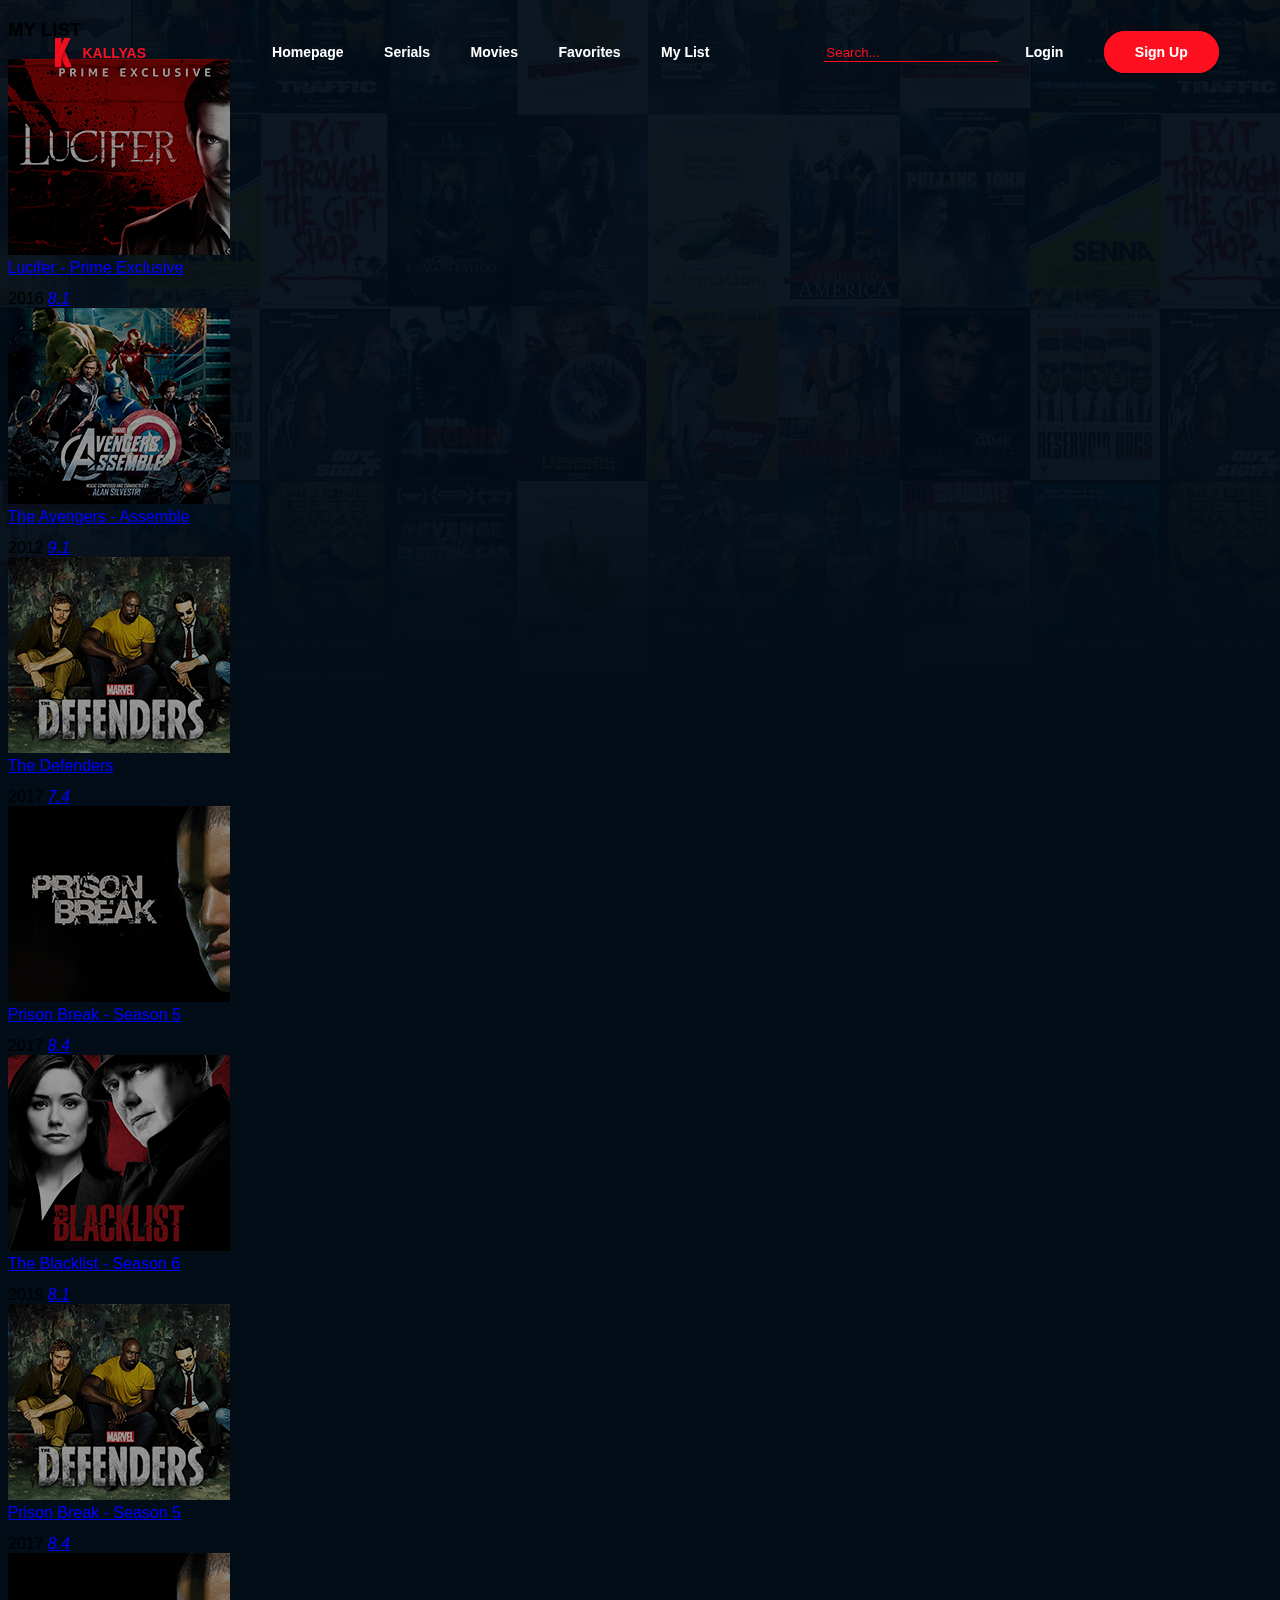
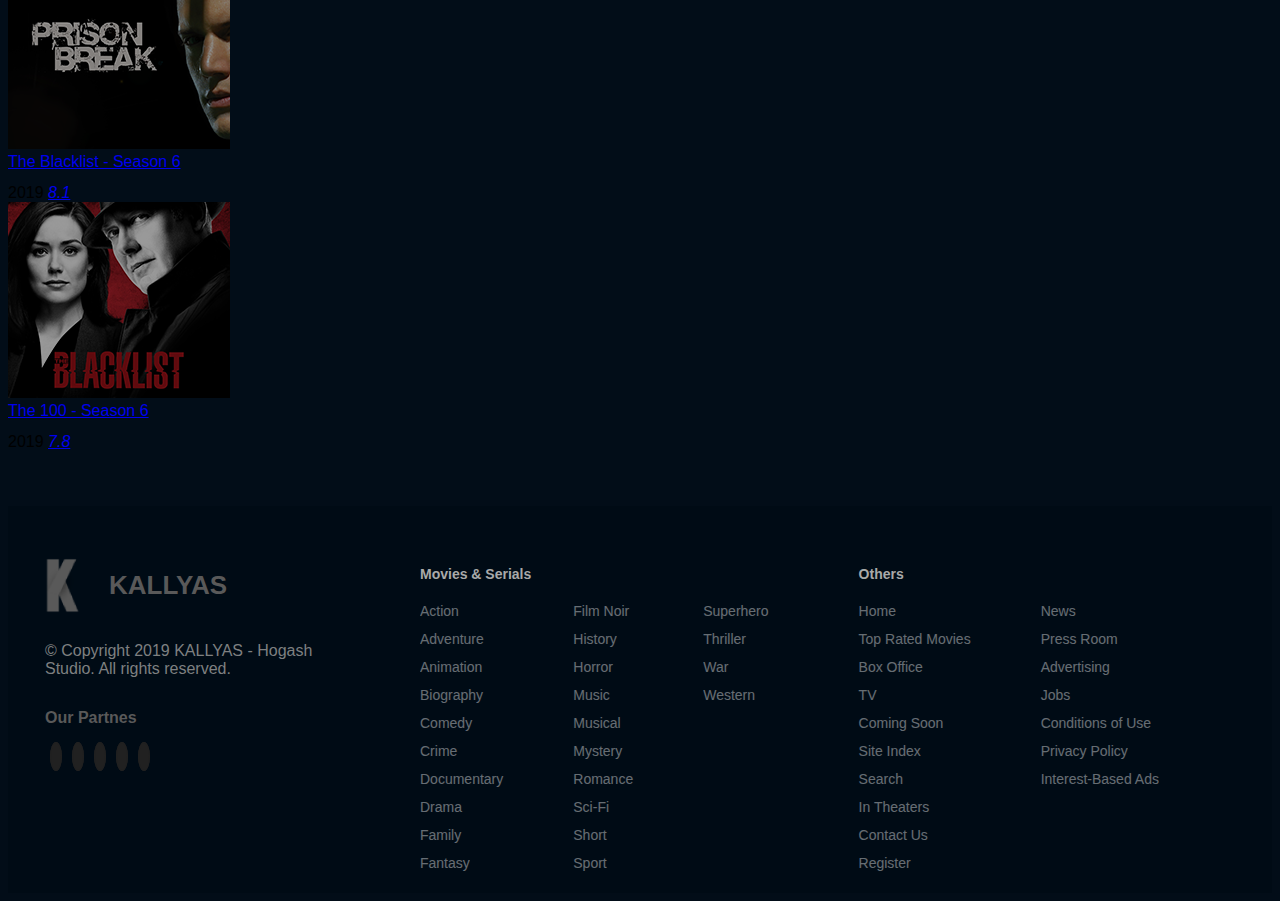
<file: mylistPage/myList.html>
<!DOCTYPE html>
<html lang="en">
  <head>
    <meta charset="UTF-8" />
    <meta http-equiv="X-UA-Compatible" content="IE=edge" />
    <meta name="viewport" content="width=device-width, initial-scale=1.0" />
    <title>KALLYAS</title>
    <link rel="icon" type="image/x-icon" href="/images/logo.png" />
    <link rel="stylesheet" href="/moviePage/css/moviepage.css" />
    <link rel="stylesheet" href="css/myList.css" />
    <link
      rel="stylesheet"
      href="https://cdnjs.cloudflare.com/ajax/libs/font-awesome/6.2.0/css/all.min.css"
      integrity="sha512-xh6O/CkQoPOWDdYTDqeRdPCVd1SpvCA9XXcUnZS2FmJNp1coAFzvtCN9BmamE+4aHK8yyUHUSCcJHgXloTyT2A=="
      crossorigin="anonymous"
      referrerpolicy="no-referrer"
    />
    <link rel="preconnect" href="https://fonts.googleapis.com" />
  </head>
  <body>
    <nav id="navbar">
      <div class="logo">
        <h3 class="logoIco">
          <a href="/homePage.html"><img src="/images/logo.png" alt="KALLYAS" /></a>
        </h3>
        <h3>
          <a href="/homePage.html"><span>KALLYAS</span></a>
        </h3>
        <h4 class="page">
          <a href="/homePage.html">Homepage</a>
          <a href="/serialsPage/serialsPage.html">Serials</a>
          <a href="/moviePage/moviePage.html">Movies</a>
          <a href="/favoritesPage/favoritesPage.html">Favorites</a>
          <a href="/mylistPage/myList.html">My List</a>
        </h4>
        <h4 class="searchBox">
          <input type="text" placeholder="Search..." />
          <button type="submit"><i class="fa fa-search"></i></button>
          <a href="#" style="margin-left: 30px"
            ><span class="login">Login</span></a
          >
          <a href="#"><span class="signUp">Sign Up</span></a>
        </h4>
      </div>
    </nav>
    <section id="moviesPage">
      <div class="choiceHeader">
        <h3>MY LIST</h3>
      </div>
      <div class="movies">
        <div class="moviesPhoto">
          <a href="#">
            <img src="/images/lucifer.png" alt="" />
          </a>
          <div>
            <a href="#" class="title"
              ><span
                >Lucifer - Prime Exclusive</span
              ></a
            >
            <div class="yearLike" style="margin-top: 13px">
              <span>2016</span>
              <a href="#" class="heart"><i class="fa-solid fa-heart"></i></a>
              <a href="#" class="eye"><i class="fa-solid fa-eye"></i></a>
              <a href="#" class="star"><i class="fa-solid fa-star"> 8.1</i></a>
            </div>
          </div>
        </div>
        <div class="moviesPhoto">
          <a href="#">
            <img src="/images/avengers.png" alt="" />
          </a>
          <div>
            <a href="#" class="title"
              ><span>The Avengers - Assemble</span></a
            >
            <div class="yearLike" style="margin-top: 13px">
              <span>2012</span>
              <a href="#" class="heart"><i class="fa-solid fa-heart"></i></a>
              <a href="#" class="eye"><i class="fa-solid fa-eye"></i></a>
              <a href="#" class="star"><i class="fa-solid fa-star"> 9.1</i></a>
            </div>
          </div>
        </div>
        <div class="moviesPhoto">
          <a href="#">
            <img src="/images/defenders.png" alt="" />
          </a>
          <div>
            <a href="#" class="title"
              ><span>The Defenders</span></a
            >
            <div class="yearLike" style="margin-top: 13px">
              <span>2017</span>
              <a href="#" class="heart"><i class="fa-solid fa-heart"></i></a>
              <a href="#" class="eye"><i class="fa-solid fa-eye"></i></a>
              <a href="#" class="star"><i class="fa-solid fa-star"> 7.4</i></a>
            </div>
          </div>
        </div>
        <div class="moviesPhoto">
          <a href="#">
            <img src="/images/prisonbreak.png" alt="" />
          </a>
          <div>
            <a href="#" class="title"
              ><span>Prison Break - Season 5</span></a
            >
            <div class="yearLike" style="margin-top: 13px">
              <span>2017</span>
              <a href="#" class="heart"><i class="fa-solid fa-heart"></i></a>
              <a href="#" class="eye"><i class="fa-solid fa-eye"></i></a>
              <a href="#" class="star"><i class="fa-solid fa-star"> 8.4</i></a>
            </div>
          </div>
        </div>
        <div class="moviesPhoto">
          <a href="#">
            <img src="/images/blacklist.png" alt="" />
          </a>
          <div>
            <a href="#" class="title"
              ><span>The Blacklist - Season 6</span></a
            >
            <div class="yearLike" style="margin-top: 13px">
              <span>2019</span>
              <a href="#" class="heart"><i class="fa-solid fa-heart"></i></a>
              <a href="#" class="eye"><i class="fa-solid fa-eye"></i></a>
              <a href="#" class="star"><i class="fa-solid fa-star"> 8.1</i></a>
            </div>
          </div>
        </div>
      </div>
      <div class="movies">
        <div class="moviesPhoto">
          <a href="#">
            <img src="/images/defenders.png" alt="" />
          </a>
          <div>
            <a href="#" class="title"
              ><span>Prison Break - Season 5</span></a
            >
            <div class="yearLike" style="margin-top: 13px">
              <span>2017</span>
              <a href="#" class="heart"><i class="fa-solid fa-heart"></i></a>
              <a href="#" class="eye"><i class="fa-solid fa-eye"></i></a>
              <a href="#" class="star"><i class="fa-solid fa-star"> 8.4</i></a>
            </div>
          </div>
        </div>
        <div class="moviesPhoto">
          <a href="#">
            <img src="/images/prisonbreak.png" alt="" />
          </a>
          <div>
            <a href="#" class="title"
              ><span>The Blacklist - Season 6</span></a
            >
            <div class="yearLike" style="margin-top: 13px">
              <span>2019</span>
              <a href="#" class="heart"><i class="fa-solid fa-heart"></i></a>
              <a href="#" class="eye"><i class="fa-solid fa-eye"></i></a>
              <a href="#" class="star"><i class="fa-solid fa-star"> 8.1</i></a>
            </div>
          </div>
        </div>
        <div class="moviesPhoto">
          <a href="#">
            <img src="/images/blacklist.png" alt="" />
          </a>
          <div>
            <a href="#" class="title">
              <span>The 100 - Season 6</span>
            </a>
            <div class="yearLike" style="margin-top: 13px">
              <span>2019</span>
              <a href="#" class="heart"><i class="fa-solid fa-heart"></i></a>
              <a href="#" class="eye"><i class="fa-solid fa-eye"></i></a>
              <a href="#" class="star"><i class="fa-solid fa-star"> 7.8</i></a>
            </div>
          </div>
        </div>
    </section>
    <footer id="footer">
      <div class="footerSettings">
        <div class="footerPage1">
          <h1 class="logo">
            <a href="#"><img src="/images/logo2.png" alt="" /><span>KALLYAS</span></a>
          </h1>
          <p>© Copyright 2019 KALLYAS - Hogash Studio. All rights reserved.</p>
          <div class="stars">
            <h4>Our Partnes</h4>
            <a href="#" class="stars1">
              <i class="fa-solid fa-star"></i>
            </a>
            <a href="#" class="stars2">
              <i class="fa-solid fa-star"></i>
            </a>
            <a href="#" class="stars3">
              <i class="fa-solid fa-star"></i>
            </a>
            <a href="#" class="stars4">
              <i class="fa-solid fa-star"></i>
            </a>
            <a href="#" class="stars5">
              <i class="fa-solid fa-star"></i>
            </a>
          </div>
          <h2 class="icons">
            <a href="#" class="facebook"><i class="fa-brands fa-square-facebook"></i></a>
            <a href="#" class="google"><i class="fa-brands fa-google-plus-g"></i></a>
            <a href="#" class="twitter"><i class="fa-brands fa-twitter"></i></a>
            <a href="#" class="instagram"><i class="fa-brands fa-instagram"></i></a>
          </h2>
        </div>
        <div class="footerPage2">
          <h1>Movies & Serials</h1>
          <div class="genre">
          <ul class="movieGenre">
            <a href="#">Action</a>
            <a href="#">Adventure</a>
            <a href="#">Animation</a>
            <a href="#">Biography</a>
            <a href="#">Comedy</a>
            <a href="#">Crime</a>
            <a href="#">Documentary</a>
            <a href="#">Drama</a>
            <a href="#">Family</a>
            <a href="#">Fantasy</a>
          </ul>
          <ul class="movieGenre2">
            <a href="#">Film Noir</a>
            <a href="#">History</a>
            <a href="#">Horror</a>
            <a href="#">Music</a>
            <a href="#">Musical</a>
            <a href="#">Mystery</a>
            <a href="#">Romance</a>
            <a href="#">Sci-Fi</a>
            <a href="#">Short</a>
            <a href="#">Sport</a>
          </ul>
          <ul class="movieGenre2">
            <a href="#">Superhero</a>
            <a href="#">Thriller</a>
            <a href="#">War</a>
            <a href="#">Western</a>
          </ul>
        </div>
        </div>
        <div class="footerPage2">
          <h1>Others</h1>
          <div class="genre">
          <ul class="movieGenre">
            <a href="#">Home</a>
            <a href="#">Top Rated Movies</a>
            <a href="#">Box Office</a>
            <a href="#">TV</a>
            <a href="#">Coming Soon</a>
            <a href="#">Site Index</a>
            <a href="#">Search</a>
            <a href="#">In Theaters</a>
            <a href="#">Contact Us</a>
            <a href="#">Register</a>
          </ul>
          <ul class="movieGenre2">
            <a href="#">News</a>
            <a href="#">Press Room</a>
            <a href="#">Advertising</a>
            <a href="#">Jobs</a>
            <a href="#">Conditions of Use</a>
            <a href="#">Privacy Policy</a>
            <a href="#">Interest-Based Ads</a>
          </ul>
        </div>
        </div>
      </div>
    </footer>
  </body>
</html>
</file>
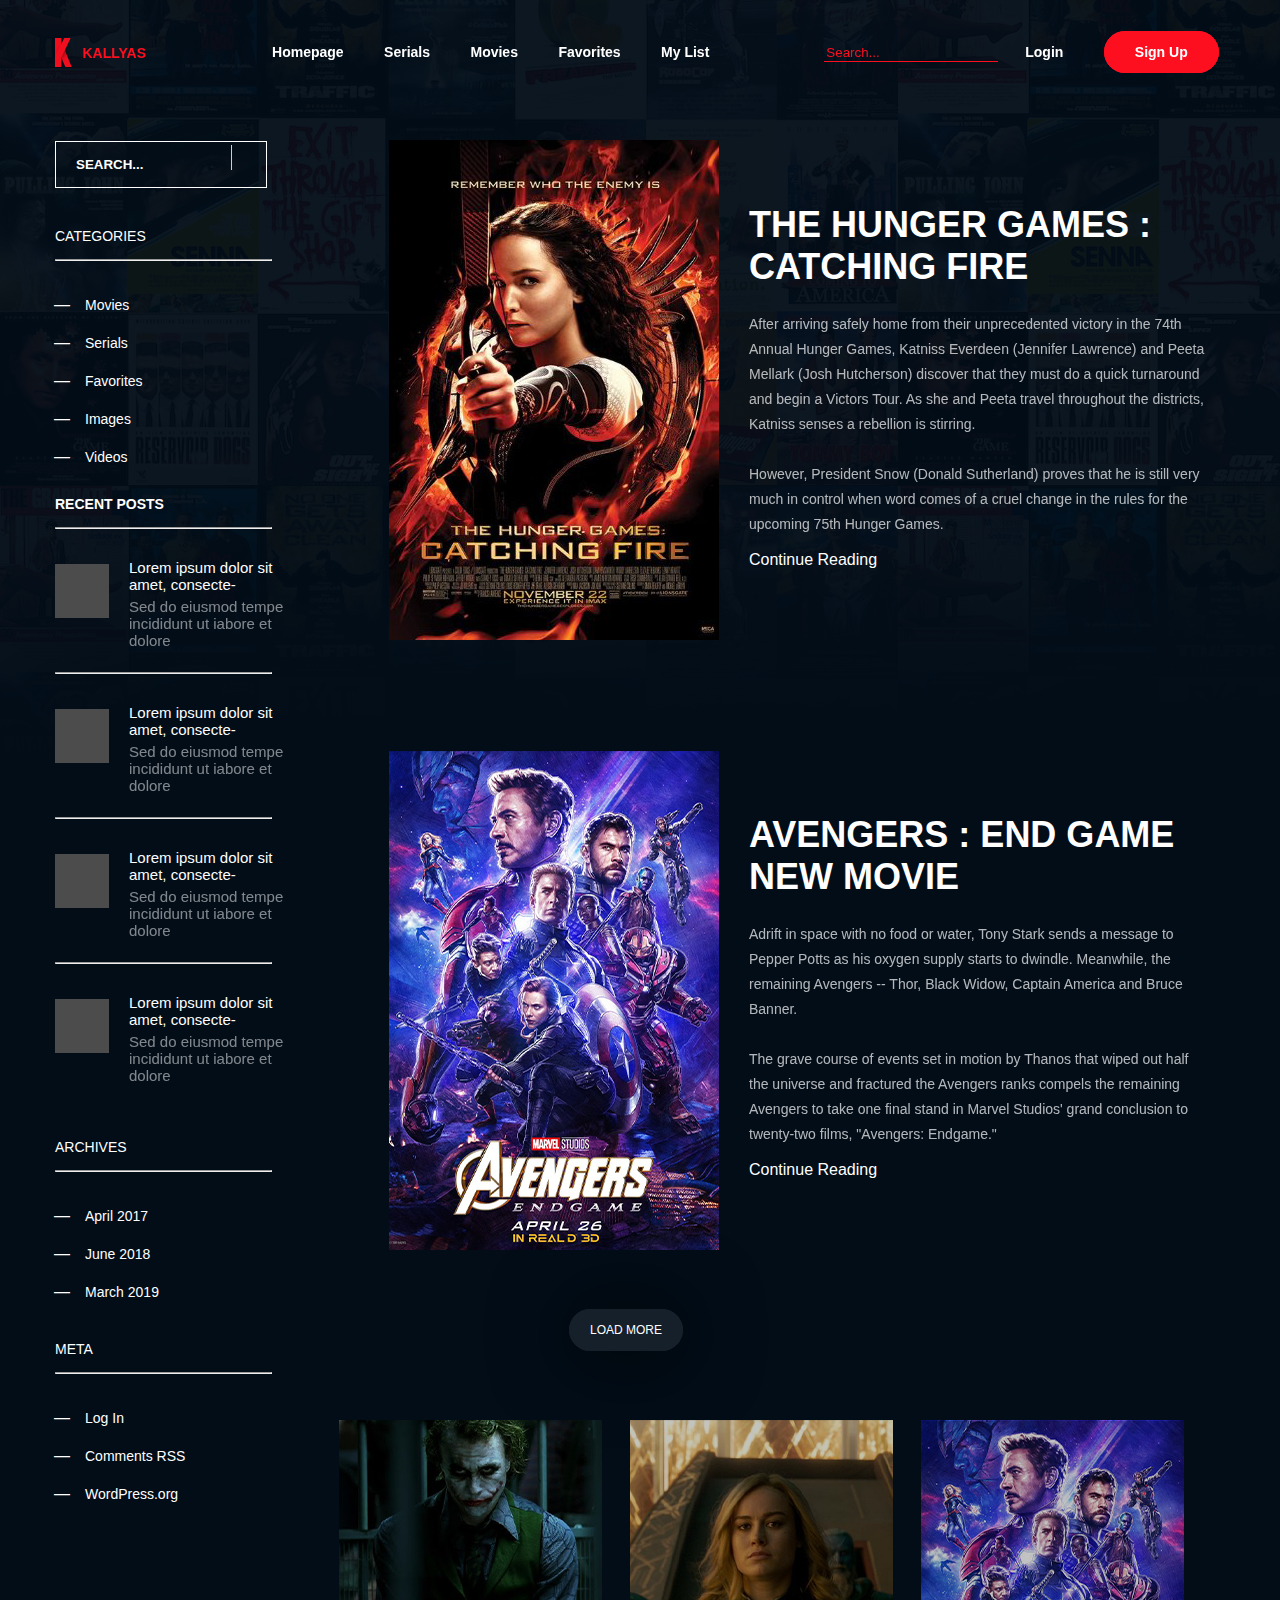
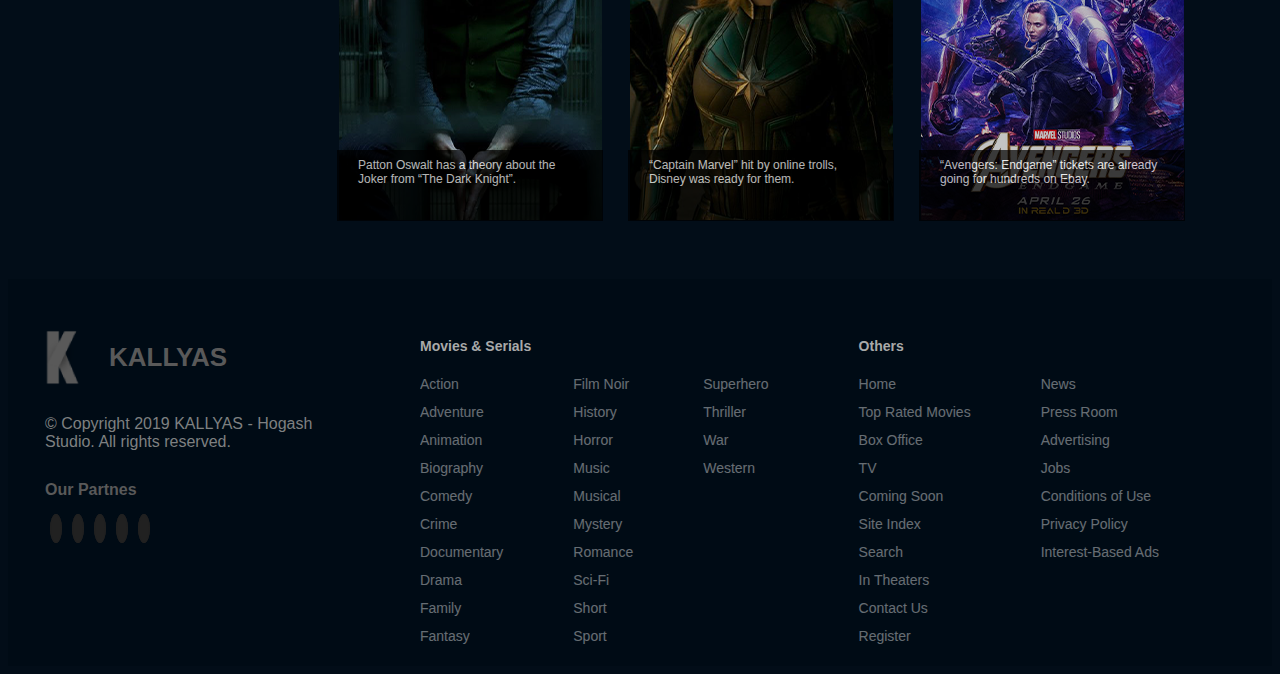
<file: serialsPage/serialsPage.html>
<!DOCTYPE html>
<html lang="en">
  <head>
    <meta charset="UTF-8" />
    <meta http-equiv="X-UA-Compatible" content="IE=edge" />
    <meta name="viewport" content="width=device-width, initial-scale=1.0" />
    <title>KALLYAS</title>
    <link rel="icon" type="image/x-icon" href="/images/logo.png" />
    <link rel="stylesheet" href="/serialsPage/css/serialsPage.css" />
    <link
      rel="stylesheet"
      href="https://cdnjs.cloudflare.com/ajax/libs/font-awesome/6.2.0/css/all.min.css"
      integrity="sha512-xh6O/CkQoPOWDdYTDqeRdPCVd1SpvCA9XXcUnZS2FmJNp1coAFzvtCN9BmamE+4aHK8yyUHUSCcJHgXloTyT2A=="
      crossorigin="anonymous"
      referrerpolicy="no-referrer"
    />
    <link rel="preconnect" href="https://fonts.googleapis.com" />
  </head>
  <body>
    <nav id="navbar">
      <div class="logo">
        <h3 class="logoIco">
          <a href="/homePage.html"
            ><img src="/images/logo.png" alt="KALLYAS"
          /></a>
        </h3>
        <h3>
          <a href="/homePage.html"><span>KALLYAS</span></a>
        </h3>
        <h4 class="page">
          <a href="/homePage.html">Homepage</a>
          <a href="/serialsPage/serialsPage.html">Serials</a>
          <a href="/moviePage/moviePage.html">Movies</a>
          <a href="/favoritesPage/favoritesPage.html">Favorites</a>
          <a href="/mylistPage/myList.html">My List</a>
        </h4>
        <h4 class="searchBox">
          <input type="text" placeholder="Search..." />
          <button type="submit"><i class="fa fa-search"></i></button>
          <a href="#" style="margin-left: 30px"
            ><span class="login">Login</span></a
          >
          <a href="#"><span class="signUp">Sign Up</span></a>
        </h4>
      </div>
    </nav>
    <div id="middleOnes">
      <div class="middleLeft">
        <div class="leftFirst">
          <h4 class="searchBox">
            <input type="text" placeholder="SEARCH..." />
            <button type="submit">
              <a href="#"><i class="fa fa-search"></i></a>
            </button>
          </h4>
        </div>
        <div class="left2">
          <ul>
            <p>CATEGORIES</p>
            <hr />
            <li><a href="#">Movies</a></li>
            <li><a href="#">Serials</a></li>
            <li><a href="#">Favorites</a></li>
            <li><a href="#">Images</a></li>
            <li><a href="#">Videos</a></li>
          </ul>
        </div>
        <div class="left3">
          <h1>RECENT POSTS</h1>
          <hr />
          <div class="leftImage">
            <img src="/mylistPage/images/leftimg1.png" alt="" />
            <span class="leftImg">
              <p>Lorem ipsum dolor sit amet, consecte-</p>
              <p class="prg2">
                Sed do eiusmod tempe incididunt ut iabore et dolore
              </p>
            </span>
          </div>
          <hr />
          <div class="leftImage">
            <img src="/mylistPage/images/leftimg1.png" alt="" />
            <span class="leftImg">
              <p>Lorem ipsum dolor sit amet, consecte-</p>
              <p class="prg2">
                Sed do eiusmod tempe incididunt ut iabore et dolore
              </p>
            </span>
          </div>
          <hr />
          <div class="leftImage">
            <img src="/mylistPage/images/leftimg1.png" alt="" />
            <span class="leftImg">
              <p>Lorem ipsum dolor sit amet, consecte-</p>
              <p class="prg2">
                Sed do eiusmod tempe incididunt ut iabore et dolore
              </p>
            </span>
          </div>
          <hr />
          <div class="leftImage">
            <img src="/mylistPage/images/leftimg1.png" alt="" />
            <span class="leftImg">
              <p>Lorem ipsum dolor sit amet, consecte-</p>
              <p class="prg2">
                Sed do eiusmod tempe incididunt ut iabore et dolore
              </p>
            </span>
          </div>
        </div>
        <div class="left2">
          <ul>
            <p>ARCHIVES</p>
            <hr />
            <li><a href="#">April 2017</a></li>
            <li><a href="#">June 2018</a></li>
            <li><a href="#">March 2019</a></li>
          </ul>
        </div>
        <div class="left2">
          <ul>
            <p>META</p>
            <hr />
            <li><a href="#">Log In</a></li>
            <li><a href="#">Comments RSS</a></li>
            <li><a href="#">WordPress.org</a></li>
          </ul>
        </div>
      </div>
      <div class="middleRight">
        <div class="rightPhoto1">
          <img src="/serialsPage/images/rightPhoto1.png" alt="" />
          <div class="rightTxt">
            <h1>THE HUNGER GAMES : CATCHING FIRE</h1>
            <p>
              After arriving safely home from their unprecedented victory in the
              74th Annual Hunger Games, Katniss Everdeen (Jennifer Lawrence) and
              Peeta Mellark (Josh Hutcherson) discover that they must do a quick
              turnaround and begin a Victors Tour. As she and Peeta travel
              throughout the districts, Katniss senses a rebellion is stirring.
              <br />
              <br />
              However, President Snow (Donald Sutherland) proves that he is
              still very much in control when word comes of a cruel change in
              the rules for the upcoming 75th Hunger Games.
            </p>
            <a href="#">
              Continue Reading <i class="fa-solid fa-chevron-right"></i>
            </a>
          </div>
        </div>
        <div class="rightPhoto2">
          <img src="/serialsPage/images/rightPhoto2.png" alt="" />
          <div class="rightTxt">
            <h1>AVENGERS : END GAME NEW MOVIE</h1>
            <p>
              Adrift in space with no food or water, Tony Stark sends a message
              to Pepper Potts as his oxygen supply starts to dwindle. Meanwhile,
              the remaining Avengers -- Thor, Black Widow, Captain America and
              Bruce Banner.
              <br />
              <br />
              The grave course of events set in motion by Thanos that wiped out
              half the universe and fractured the Avengers ranks compels the
              remaining Avengers to take one final stand in Marvel Studios'
              grand conclusion to twenty-two films, "Avengers: Endgame."
            </p>
            <a href="#">
              Continue Reading <i class="fa-solid fa-chevron-right"></i>
            </a>
          </div>
        </div>
        <div class="loadMore">
          <a href="#" class="playButton"
            ><i class="fa-solid fa-plus"></i> LOAD MORE</a
          >
        </div>
        <div class="lastFilm">
          <div>
            <a href="#"><img src="/images/lastImg2.png" alt="" /></a>
            <a href="#" class="moviesTxt"
              ><span
                >Patton Oswalt has a theory about the Joker from “The Dark
                Knight”.</span
              ></a
            >
          </div>
          <div>
            <a href="#"><img src="/images/lastImg3.png" alt="" /></a>
            <a href="#" class="moviesTxt"
              ><span>
                “Captain Marvel” hit by online trolls, Disney was ready for
                them.
              </span>
            </a>
          </div>
          <div>
            <a href="#"><img src="/images/lastImg4.png" alt="" /></a>
            <a href="#" class="moviesTxt"
              ><span
                >“Avengers: Endgame” tickets are already going for hundreds on
                Ebay.</span
              ></a
            >
          </div>
        </div>
      </div>
    </div>
    <footer id="footer">
      <div class="footerSettings">
        <div class="footerPage1">
          <h1 class="logo">
            <a href="#"
              ><img src="/images/logo2.png" alt="" /><span>KALLYAS</span></a
            >
          </h1>
          <p>© Copyright 2019 KALLYAS - Hogash Studio. All rights reserved.</p>
          <div class="stars">
            <h4>Our Partnes</h4>
            <a href="#" class="stars1">
              <i class="fa-solid fa-star"></i>
            </a>
            <a href="#" class="stars2">
              <i class="fa-solid fa-star"></i>
            </a>
            <a href="#" class="stars3">
              <i class="fa-solid fa-star"></i>
            </a>
            <a href="#" class="stars4">
              <i class="fa-solid fa-star"></i>
            </a>
            <a href="#" class="stars5">
              <i class="fa-solid fa-star"></i>
            </a>
          </div>
          <h2 class="icons">
            <a href="#" class="facebook"
              ><i class="fa-brands fa-square-facebook"></i
            ></a>
            <a href="#" class="google"
              ><i class="fa-brands fa-google-plus-g"></i
            ></a>
            <a href="#" class="twitter"><i class="fa-brands fa-twitter"></i></a>
            <a href="#" class="instagram"
              ><i class="fa-brands fa-instagram"></i
            ></a>
          </h2>
        </div>
        <div class="footerPage2">
          <h1>Movies & Serials</h1>
          <div class="genre">
            <ul class="movieGenre">
              <a href="#">Action</a>
              <a href="#">Adventure</a>
              <a href="#">Animation</a>
              <a href="#">Biography</a>
              <a href="#">Comedy</a>
              <a href="#">Crime</a>
              <a href="#">Documentary</a>
              <a href="#">Drama</a>
              <a href="#">Family</a>
              <a href="#">Fantasy</a>
            </ul>
            <ul class="movieGenre2">
              <a href="#">Film Noir</a>
              <a href="#">History</a>
              <a href="#">Horror</a>
              <a href="#">Music</a>
              <a href="#">Musical</a>
              <a href="#">Mystery</a>
              <a href="#">Romance</a>
              <a href="#">Sci-Fi</a>
              <a href="#">Short</a>
              <a href="#">Sport</a>
            </ul>
            <ul class="movieGenre2">
              <a href="#">Superhero</a>
              <a href="#">Thriller</a>
              <a href="#">War</a>
              <a href="#">Western</a>
            </ul>
          </div>
        </div>
        <div class="footerPage2">
          <h1>Others</h1>
          <div class="genre">
            <ul class="movieGenre">
              <a href="#">Home</a>
              <a href="#">Top Rated Movies</a>
              <a href="#">Box Office</a>
              <a href="#">TV</a>
              <a href="#">Coming Soon</a>
              <a href="#">Site Index</a>
              <a href="#">Search</a>
              <a href="#">In Theaters</a>
              <a href="#">Contact Us</a>
              <a href="#">Register</a>
            </ul>
            <ul class="movieGenre2">
              <a href="#">News</a>
              <a href="#">Press Room</a>
              <a href="#">Advertising</a>
              <a href="#">Jobs</a>
              <a href="#">Conditions of Use</a>
              <a href="#">Privacy Policy</a>
              <a href="#">Interest-Based Ads</a>
            </ul>
          </div>
        </div>
      </div>
    </footer>
  </body>
</html>
</file>
<file: css/global.css>
* {
  font-family: "Montserrat", sans-serif;
}
.clear {
  clear: both;
}
body {
  background-color: #020d18;
  background-image: url(/images/background.png);
  background-repeat: repeat-x;
}
#navbar {
  position: fixed;
  top: 0px;
  left: 0px;
  right: 0px;
  margin: 0 auto;
  width: 1203px;
}
#navbar .logo {
  display: flex;
  justify-content: left;
}
#navbar .logo .logoIco {
  margin-top: 16px;
}
#navbar div {
  margin-top: 22px;
  margin-left: -10px;
  display: flex;
  justify-content: center;
}
#navbar div a {
  font-size: 14px;
  margin-left: 24px;
  text-decoration: none;
  color: white;
}
#navbar .logo h3 a {
  color: #fe0f20;
}
#navbar .logo h3 a span {
  margin-left: -13px;
}
#navbar .logo .page a:hover {
  color: #fe0f20;
}
#navbar div h4 {
  margin-left: 90px;
}
#navbar div h4 a {
  margin-left: 36px;
}
#navbar .searchBox input {
  margin-left: 25px;
  width: 170px;
  border: none;
  color: #fe0f20;
  border-bottom: 1px solid #fe0f20;
  outline: none;
  background: none;
}
::placeholder {
  color: #fe0f20;
}
#navbar .searchBox button {
  border: none;
  background: none;
  margin-left: -24px;
  color: #fe0f20;
}
#navbar .logo .searchBox .signUp {
  border: 1px solid #fe0f20;
  background: #fe0f20;
  color: white;
  border-radius: 100px;
  padding: 12px 30px;
}
#navbar .logo .searchBox .signUp:hover {
  box-shadow: 0px 0px 20px 0px #fe0f20;
}
#navbar .logo .searchBox .login:hover {
  color: #fe0f20;
}
#firstMovies {
  margin: 0 auto;
  width: 1203px;
}
#firstMovies .moviesPreview {
  display: flex;
  margin-top: 191px;
  justify-content: space-between;
  color: white;
}
#firstMovies .moviesPreview .moviesCategori {
  color: white;
  display: block;
}
#firstMovies .moviesPreview .moviesCategori .moviesDate {
  color: white;
  display: flex;
  list-style-type: none;
  margin-top: 30px;
  margin-left: -15px;
}
#firstMovies .moviesPreview .moviesCategori .moviesDate li {
  margin-right: 10px;
}
#firstMovies .moviesPreview .moviesCategori .moviesDate .date {
  border: 1px solid #f4b01e;
  background: #f4b01e;
  color: white;
  border-radius: 3px;
  padding: 0px 8px;
}
#firstMovies .moviesPreview .moviesCategori .moviesDate .action {
  border: 1px solid #37a3df;
  background: #37a3df;
  color: white;
  border-radius: 3px;
  padding: 0px 5px;
}
#firstMovies .moviesPreview .moviesCategori .moviesDate .adventure {
  border: 1px solid #df5f37;
  background: #df5f37;
  color: white;
  border-radius: 3px;
  padding: 0px 5px;
}
#firstMovies .moviesPreview .moviesCategori {
  margin-left: -5px;
  margin-top: 22px;
}
#firstMovies .moviesPreview .moviesCategori h1 {
  font-size: 60px;
  margin-left: 20px;
  margin-top: -5px;
}
#firstMovies .moviesPreview .moviesCategori p {
  margin-left: 30px;
  width: 500px;
  margin-top: -28px;
  line-height: 1.5;
  font-size: 14px;
  opacity: 0.7;
}
#firstMovies .moviesPreview .moviesCategori .movieButton {
  margin-top: 60px;
  margin-left: 20px;
}
#firstMovies .moviesPreview .moviesCategori .movieButton a {
  color: white;
  text-decoration: none;
}
#firstMovies .moviesPreview .moviesCategori .movieButton .addlist {
  margin-left: 22px;
}
#firstMovies .moviesPreview .moviesCategori a span {
  border: 1px solid #000;
  background: #000;
  padding: 13px 20px;
  border-radius: 100px;
  font-size: 12px;
  box-shadow: 0px 3px 80px 0px #000;
}
#firstMovies .moviesPreview .moviesCategori a span:hover {
  border: 1px solid #fe0f20;
  background: #fe0f20;
  padding: 13px 20px;
  border-radius: 100px;
  font-size: 12px;
  box-shadow: 0px 0px 20px 1px #fe0f20;
}
#firstMovies .moviesPreview .moviesPoster {
  margin-top: -58px;
  margin-right: 135px;
}
#moviesList {
  margin: 0 auto;
  width: 1600px;
  display: block;
  margin-top: 34px;
}
#moviesList h3 {
  font-size: 15px;
  font-weight: lighter;
  margin-left: 215px;
  color: white;
  opacity: 0.7;
}
#moviesList .movieImage {
  margin-top: 24px;
  margin-left: 13px;
  display: flex;
  border-radius: 100%;
  background-image: url(/images/background2.png);
  box-shadow: 0px -50px 200px 10px #020d18;
  background-color: #020d18;
}
#moviesList .movieImage .backImage {
  margin-top: 35px;
}
#moviesList .movieImage .frontImage {
  display: flex;
  justify-content: space-between;
}
#moviesList .movieImage .frontImage a {
  margin-right: 16px;
}
#moviesList .movieImage .arrow {
  margin-top: 90px;
  color: #565656;
  margin-right: 35px;
  margin-left: 35px;
}
#moviesList .movieImage .arrow i {
  font-size: 22px;
}
#backPhoto {
  background-image: url(/images/background3.png);
  height: 555px;
}
#moviePreview {
  margin: 0 auto;
  width: 1200px;
  display: flex;
  margin-top: 20px;
}
#moviePreview .movieImg {
  margin-top: 65px;
  margin-left: 20px;
}
#moviePreview .moviesCategori {
  margin-top: 100px;
  margin-left: 38px;
}
#moviePreview .moviesCategori .moviesDate {
  display: flex;
}
#moviePreview .moviesCategori p {
  color: white;
  line-height: 1.5;
  font-size: 15px;
  opacity: 0.7;
  text-align: right;
  letter-spacing: 0.1;
}
#moviePreview .moviesCategori ul {
  margin-top: 15px;
  margin-left: 170px;
}
#moviePreview .moviesCategori h1 {
  margin-left: 55px;
}
#moviePreview .moviesCategori .movieButton {
  margin-top: 60px;
  margin-left: 160px;
}
#moviesPage {
  margin: 0 auto;
  width: 1200px;
}
#moviesPage .ads {
  margin: 0 auto;
  width: 1000px;
  margin-top: 50px;
}
#moviesPage .choiceHeader h3 {
  color: #b0b0b0;
  font-size: 14px;
  margin-bottom: 40px;
  margin-top: 40px;
}
#moviesPage .choiceHeader .moviesCategory {
  margin: 0 auto;
  width: 1100px;
}
#moviesPage .choiceHeader .moviesCategory .arrow {
  text-decoration: none;
  color: #484a4c;
}
#moviesPage .choiceHeader .moviesCategory .movieChoice {
  font-size: 12px;
  border: 1px solid #15202b;
  background-color: #15202b;
  border-radius: 15px;
  padding: 5px 15px;
  text-decoration: none;
  color: white;
  margin-right: 30px;
}
#moviesPage .choiceHeader .moviesCategory .movieChoice:hover {
  border-color: #fe0f20;
  background-color: #fe0f20;
}
#moviesPage .movies {
  margin-top: 55px;
  display: flex;
}
#moviesPage .movies .moviesPhoto {
  display: block;
  margin-right: 15px;
}
#moviesPage .movies .moviesPhoto a {
  text-decoration: none;
  color: white;
}
#moviesPage .movies .moviesPhoto .yearLike span {
  font-size: 13px;
  color: white;
  opacity: 0.5;
}
#moviesPage .movies .moviesPhoto .yearLike a {
  margin-top: 21px;
  font-size: 12px;
  color: #b0b0b0;
}
#moviesPage .movies .moviesPhoto .yearLike a i {
  font-size: 10px;
}
#moviesPage .movies .heart {
  font-size: 9px;
  margin-left: 80px;
  color: #4c4c4c;
  opacity: 0.6;
}
#moviesPage .movies .yearLike .heart:hover {
  opacity: 1;
  color: #fe0f20;
}
#moviesPage .movies .eye {
  font-size: 9px;
  margin-left: 18px;
  opacity: 0.6;
  color: #4c4c4c;
}
#moviesPage .movies .yearLike .eye:hover {
  color: #fe0f20;
  opacity: 1;
}
#moviesPage .movies .star {
  font-size: 9px;
  margin-left: 18px;
}
#moviesPage .movies .star i {
  color: #f4dd1e;
  opacity: 0.8;
}
#moviesPage .loadMore {
  margin: 0 auto;
  width: 200px;
  margin-top: 52px;
}
#moviesPage .loadMore a {
  border: 1px solid #15202b;
  background: #15202b;
  padding: 13px 20px;
  border-radius: 100px;
  font-size: 12px;
  box-shadow: 0px 3px 80px 0px #000;
  text-decoration: none;
  color: white;
}
#moviesPage .loadMore a:hover {
  border: 1px solid #fe0f20;
  background: #fe0f20;
  padding: 13px 20px;
  border-radius: 100px;
  font-size: 12px;
  box-shadow: 0px 0px 20px 1px #fe0f20;
}
#previewPage {
  background-image: url(/images/background4.png);
  background-repeat: repeat-x;
  height: 780px;
}
#previewPage .jurassicWorld {
  margin: 0 auto;
  width: 1200px;
  margin-top: 60px;
}
#previewPage .jurassicWorld .moviesCategori {
  position: absolute;
  margin-top: 180px;
}
#previewPage .jurassicWorld .moviesCategori p {
  color: white;
  font-size: 14px;
  width: 465px;
  height: 100px;
  opacity: 0.6;
  line-height: 1.6;
}
#previewPage .jurassicWorld .moviesCategori .moviesDate {
  display: flex;
  margin-left: -40px;
}
#previewPage .jurassicWorld .moviesCategori .playButton {
  margin-top: 1000px;
}
#backgroundImg {
  background-image: url(/images/background5.png);
  background-repeat: repeat-x;
  height: 555px;
}
#backgroundImg .moviesPreview {
  margin: 0 auto;
  width: 1300px;
  display: flex;
}
#backgroundImg .moviesPreview .moviesPoster {
  margin-top: 65px;
}
#backgroundImg .moviesPreview .moviesCategori .moviesDate {
  margin-top: 115px;
  display: flex;
  margin-left: 300px;
}
#backgroundImg .moviesPreview .moviesCategori h1 {
  margin-left: 400px;
  font-size: 36px;
  margin-top: -0px;
  color: white;
}
#backgroundImg .moviesPreview .moviesCategori p {
  text-align: right;
  margin-left: 95px;
  color: white;
  width: 450px;
  height: 110px;
  line-height: 1.5;
  opacity: 0.7;
  font-size: 14px;
}
#backgroundImg .moviesPreview .moviesCategori .movieButton {
  margin-left: 220px;
  margin-top: 35px;
}
#backgroundImg .moviesPreview .moviesCategori .movieButton .playButton {
  margin-left: 20px;
}
#hunger {
  margin: 0 auto;
  width: 1200px;
  margin-top: 50px;
}
#hunger .ads {
  margin: 0 auto;
  width: 1000px;
}
#hunger .pageSettings {
  margin-top: 80px;
  display: flex;
}
#hunger .pageSettings .page2 {
  color: white;
  width: 470px;
  height: 370px;
  margin-left: 38px;
  margin-top: 35px;
}
#hunger .pageSettings .page2 h1 {
  font-size: 36px;
}
#hunger .pageSettings .page2 p {
  font-size: 14px;
  line-height: 1.8;
  opacity: 0.7;
}
#hunger .pageSettings .page2 .movieLink {
  opacity: 1;
}
#hunger .pageSettings .page2 .movieLink i {
  margin-left: 8px;
  font-size: 12px;
}
#hunger .pageSettings .page3 {
  border-left: 1px solid #4c4c4c;
  padding-left: 30px;
  margin-left: 40px;
}
#hunger .pageSettings .page3 a img {
  margin-top: 25px;
}
#hunger .pageSettings .page3 .photo1 {
  display: flex;
}
#hunger .pageSettings .page3 .photo1 span {
  color: white;
  font-size: 14.5px;
  margin-top: 30px;
  width: 190px;
  height: 40px;
  margin-left: 25px;
}
#hunger .pageSettings .page3 .photo1 span p {
  opacity: 0.3;
  font-size: 12px;
  margin-top: 5px;
}
#lastFilm {
  margin: 0 auto;
  width: 1150px;
  display: flex;
  margin-top: 82px;
}
#lastFilm div {
  margin-right: 28px;
}
#lastFilm div a {
  color: white;
  text-decoration: none;
  opacity: 1;
}
#lastFilm div .moviesTxt {
  position: absolute;
  border: 1px solid black;
  background-color: black;
  opacity: 0.7;
  margin-top: 330px;
  margin-left: -265px;
  width: 224px;
  height: 55px;
  padding: 7px 20px;
  text-align: left;
  font-size: 12px;
}
.loadMore {
  margin: 0 auto;
  width: 300px;
  margin-top: 55px;
}
#footer {
  background-color: #000b15;
  margin-top: 55px;
  color: white;
}
#footer .footerSettings {
  margin: 0 auto;
  width: 1150px;
  display: flex;
}
#footer .footerSettings .footerPage1 {
  color: #595959;
  margin-left: -20px;
}
#footer .footerSettings .footerPage1 h1 a {
  text-decoration: none;
  color: #595959;
  margin-top: 80px;
}
#footer .footerSettings .footerPage1 .logo a span {
  position: absolute;
  margin-top: 42px;
  margin-left: 29px;
  color: #595959;
  font-size: 26px;
}
#footer .footerSettings .footerPage1 h1 a img {
  color: #595959;
  width: 35px;
  height: 55px;
  margin-top: 30px;
}
#footer .footerSettings .footerPage1 p {
  width: 285px;
  height: 45px;
  color: #7e8081;
}
#footer .footerSettings .footerPage1 .stars {
  direction: rtl;
  text-align: left;
}
#footer .footerSettings .footerPage1 .stars a {
  text-decoration: none;
  color: #595959;
  border: 1px solid #212121;
  margin: 5px;
  padding: 5px;
  border-radius: 100%;
  background-color: #212121;
}
#footer .footerSettings .footerPage1 .stars a i:hover {
  color: #f1c40f;
}
#footer .footerSettings .footerPage1 .stars .stars1:hover ~ a {
  color: #f1c40f;
}
#footer .footerSettings .footerPage1 .stars .stars2:hover ~ a {
  color: #f1c40f;
}
#footer .footerSettings .footerPage1 .stars .stars3:hover ~ a {
  color: #f1c40f;
}
#footer .footerSettings .footerPage1 .stars .stars4:hover ~ a {
  color: #f1c40f;
}
#footer .footerSettings .footerPage1 .stars .stars5:hover ~ a {
  color: #f1c40f;
}
#footer .footerSettings .footerPage1 .icons {
  margin-top: 50px;
}
#footer .footerSettings .footerPage1 .icons a {
  text-decoration: none;
  color: #6d6d6d;
  margin: 5px;
}
#footer .footerSettings .footerPage1 .icons .facebook:hover {
  color: #3b5998;
}
#footer .footerSettings .footerPage1 .icons .google:hover {
  color: #db4437;
}
#footer .footerSettings .footerPage1 .icons .twitter:hover {
  color: #1d9bf0;
}
#footer .footerSettings .footerPage1 .icons .instagram:hover {
  color: #e1306c;
}
#footer .footerSettings .footerPage2 {
  display: block;
  text-decoration: none;
  margin-top: 50px;
  margin-left: 50px;
}
#footer .footerSettings .footerPage2 h1 {
  color: #a8a9a9;
  font-size: 14px;
  margin-left: 40px;
}
#footer .footerSettings .footerPage2 .genre {
  display: flex;
  line-height: 2;
  margin-top: -10px;
}
#footer .footerSettings .footerPage2 .genre .movieGenre2 {
  margin-left: 30px;
}
#footer .footerSettings .footerPage2 ul a {
  display: block;
  text-decoration: none;
  color: white;
  opacity: 0.4;
  font-size: 14px;
}
#footer .footerSettings .footerPage2 ul a:hover {
  color: #fe0f20;
  opacity: 1;
}
</file>
<file: css/class.css>
.playButton {
  border: 1px solid #000;
  background: #000;
  padding: 13px 20px;
  border-radius: 100px;
  font-size: 12px;
  box-shadow: 0px 3px 80px 0px #000;
  text-decoration: none;
  color: white;
}
.playButton:hover {
  border: 1px solid #fe0f20;
  background: #fe0f20;
  padding: 13px 20px;
  border-radius: 100px;
  font-size: 12px;
  box-shadow: 0px 0px 20px 1px #fe0f20;
}
.loadButton {
    border: 1px solid #15202b;
    background: #15202b;
    padding: 13px 20px;
    border-radius: 100px;
    font-size: 12px;
    box-shadow: 0px 3px 80px 0px #15202b;
    text-decoration: none;
    color: white;
  }
  .loadButton:hover {
    border: 1px solid #fe0f20;
    background: #fe0f20;
    padding: 13px 20px;
    border-radius: 100px;
    font-size: 12px;
    box-shadow: 0px 0px 20px 1px #fe0f20;
  }
.header {
  color: white;
  font-size: 36px;
}
.date {
  border: 1px solid #f4b01e;
  background: #f4b01e;
  color: white;
  border-radius: 3px;
  padding: 0px 8px;
  list-style-type: none;
}
.action {
  border: 1px solid #37a3df;
  background: #37a3df;
  color: white;
  border-radius: 3px;
  padding: 0px 5px;
  list-style-type: none;
  margin-left: 10px;
}
.adventure {
  border: 1px solid #df5f37;
  background: #df5f37;
  color: white;
  border-radius: 3px;
  padding: 0px 5px;
  list-style-type: none;
  margin-left: 10px;
}
</file>
<file: favoritesPage/css/favoritesPage.css>
* {
  font-family: "Montserrat", sans-serif;
}
.clear {
  clear: both;
}
body {
  background-color: #020d18;
  background-image: url(/favoritesPage/images/background.png);
  background-repeat: repeat-x;
}
#navbar {
  position: fixed;
  top: 0px;
  left: 0px;
  right: 0px;
  margin: 0 auto;
  width: 1203px;
}
#navbar .logo {
  display: flex;
  justify-content: left;
}
#navbar .logo .logoIco {
  margin-top: 16px;
}
#navbar div {
  margin-top: 22px;
  margin-left: -10px;
  display: flex;
  justify-content: center;
}
#navbar div a {
  font-size: 14px;
  margin-left: 24px;
  text-decoration: none;
  color: white;
}
#navbar .logo h3 a {
  color: #fe0f20;
}
#navbar .logo h3 a span {
  margin-left: -13px;
}
#navbar .logo .page a:hover {
  color: #fe0f20;
}
#navbar div h4 {
  margin-left: 90px;
}
#navbar div h4 a {
  margin-left: 36px;
}
#navbar .searchBox input {
  margin-left: 25px;
  width: 170px;
  border: none;
  color: #fe0f20;
  border-bottom: 1px solid #fe0f20;
  outline: none;
  background: none;
}
#navbar .searchBox input::placeholder {
  color: #fe0f20;
}
#navbar .searchBox button {
  border: none;
  background: none;
  margin-left: -24px;
  color: #fe0f20;
}
#navbar .logo .searchBox .signUp {
  border: 1px solid #fe0f20;
  background: #fe0f20;
  color: white;
  border-radius: 100px;
  padding: 12px 30px;
}
#navbar .logo .searchBox .signUp:hover {
  box-shadow: 0px 0px 20px 0px #fe0f20;
}
#navbar .logo .searchBox .login:hover {
  color: #fe0f20;
}
#middleOnes {
  margin: 0 auto;
  width: 1200px;
  margin-top: 120px;
  display: flex;
  justify-content: space-between;
}
#middleOnes .middleLeft {
  display: block;
  justify-content: left;
}
#middleOnes .middleLeft {
  display: block;
  justify-content: right;
}
#middleOnes .middleLeft .leftFirst .searchBox input {
  margin-left: 15px;
  width: 170px;
  border: none;
  color: #fff;
  border: 1px solid #fff;
  background: none;
  padding: 15px 20px;
  font-weight: 600;
}
::placeholder {
  color: #fff;
}
#middleOnes .middleLeft .leftFirst .searchBox button {
  border: none;
  background: none;
  margin-left: -40px;
  border-left: 1px solid #fff;
  padding-left: 10px;
  height: 25px;
  color: #fff;
  opacity: 0.8;
}
#middleOnes .middleLeft .leftFirst .searchBox button a {
  text-decoration: none;
  color: white;
}
#middleOnes .middleLeft .left2 {
  color: #fff;
}
#middleOnes .middleLeft .left2 ul {
  list-style-type: "—";
  margin-top: 50px;
}
#middleOnes .middleLeft .left2 ul p {
  font-size: 14px;
  margin-left: -25px;
  margin-bottom: 15px;
  margin-top: -10px;
}
#middleOnes .middleLeft .left2 ul hr {
  width: 215px;
  margin-left: -25px;
  margin-bottom: 35px;
}
#middleOnes .middleLeft .left2 ul li {
  margin-top: 20px;
  margin-left: -10px;
}
#middleOnes .middleLeft .left2 ul li a {
  text-decoration: none;
  color: #fff;
  margin-left: 15px;
  font-size: 14px;
} 
#middleOnes .middleLeft .left2 ul li a:hover {
  color: #c61d26;
}
#middleOnes .middleLeft .left3 {
  margin-top: 30px;
  margin-left: 5px;
}
#middleOnes .middleLeft .left3 hr {
  width: 215px;
  margin-left: 10px;
}
#middleOnes .middleLeft .left3 h1 {
  font-size: 14px;
  margin-bottom: 15px;
  color: #fff;
  margin-left: 10px;
}
#middleOnes .middleLeft .left3 .leftImage {
  display: flex;
  margin-left: 10px;
  margin-top: 35px;
}
#middleOnes .middleLeft .left3 .leftImage img {
  width: 54px;
  height: 54px;
}
#middleOnes .middleLeft .left3 .leftImage .leftImg {
  color: #fff;
  width: 160px;
  font-size: 15px;
  margin-left: 20px;
  margin-top: -20px;
}
#middleOnes .middleLeft .left3 .leftImage .leftImg .prg2 {
  opacity: 0.5;
  margin-top: -10px;
}
#middleOnes .middleRight {
  margin-top: 25px;
  margin-right: 10px;
}
#middleOnes .middleRight .middleTxt {
  color: #fff;
  margin-top: 30px;
}
#middleOnes .middleRight .middleTxt h1 {
  font-size: 36px;
  font-weight: bold;
}
#middleOnes .middleRight .middleTxt ul {
  list-style-type: none;
  display: flex;
  margin-left: -40px;
}
#middleOnes .middleRight .middleTxt ul .icon1 i {
  font-size: 20px;
}
#middleOnes .middleRight .middleTxt ul .icon1 i span {
  margin-left: 7px;
  font-size: 12px;
}
#middleOnes .middleRight .middleTxt ul .icon2 i {
  margin-left: 20px;
  font-size: 15px;
}
#middleOnes .middleRight .middleTxt ul .icon2 i span {
  font-size: 12px;
  margin-left: 8px;
}
#middleOnes .middleRight .middleTxt h4 {
  margin-top: 75px;
}
#middleOnes .middleRight .middleTxt p {
  width: 872px;
  font-size: 14px;
  line-height: 23px;
  margin-top: 25px;
  opacity: 0.7;
}
#middleOnes .middleRight .mediaIcons a {
  text-decoration: none;
  color: #fff;
  font-size: 17px;
  padding: 5px;
}
#middleOnes .middleRight .mediaIcons .instagram:hover {
  color: #c837ac;
}
#middleOnes .middleRight .mediaIcons .vine:hover {
  color: #00aa84;
}
#middleOnes .middleRight .mediaIcons .pinterest:hover {
  color: #c61d26;
}
#middleOnes .middleRight .mediaIcons .facebook:hover {
  color: #1877f2;
}
#middleOnes .middleRight .mediaIcons .twitter:hover {
  color: #1d9bf0;
}
#middleOnes .middleRight .lastLine {
  margin-top: 65px;
}
#middleOnes .middleRight .middleTxt .lastMovies {
  display: flex;
}
#middleOnes .middleRight .middleTxt .lastMovies .last1 {
  display: flex;
  margin-top: 90px;
}
#middleOnes .middleRight .middleTxt .lastMovies .last1 .img-text {
  display: block;
  height: 30px;
  width: 250px;
  margin-left: 25px;
  margin-top: 10px;
}
#middleOnes .middleRight .middleTxt .lastMovies .last1 .img-text a {
  text-decoration: none;
  color: #fff;
  opacity: 0.3;
}
#middleOnes .middleRight .middleTxt .lastMovies .last1 .img-text a:hover {
  color: #c61d26;
  opacity: 1;
}
#footer {
  background-color: #000b15;
  margin-top: 100px;
  color: white;
}
#footer .footerSettings {
  margin: 0 auto;
  width: 1150px;
  display: flex;
}
#footer .footerSettings .footerPage1 {
  color: #595959;
  margin-left: -20px;
}
#footer .footerSettings .footerPage1 h1 a {
  text-decoration: none;
  color: #595959;
  margin-top: 80px;
}
#footer .footerSettings .footerPage1 .logo a span {
  position: absolute;
  margin-top: 42px;
  margin-left: 29px;
  color: #595959;
  font-size: 26px;
}
#footer .footerSettings .footerPage1 h1 a img {
  color: #595959;
  width: 35px;
  height: 55px;
  margin-top: 30px;
}
#footer .footerSettings .footerPage1 p {
  width: 285px;
  height: 45px;
  color: #7e8081;
}
#footer .footerSettings .footerPage1 .stars {
  direction: rtl;
  text-align: left;
}
#footer .footerSettings .footerPage1 .stars a {
  text-decoration: none;
  color: #595959;
  border: 1px solid #212121;
  margin: 5px;
  padding: 5px;
  border-radius: 100%;
  background-color: #212121;
}
#footer .footerSettings .footerPage1 .stars a i:hover {
  color: #f1c40f;
}
#footer .footerSettings .footerPage1 .stars .stars1:hover ~ a {
  color: #f1c40f;
}
#footer .footerSettings .footerPage1 .stars .stars2:hover ~ a {
  color: #f1c40f;
}
#footer .footerSettings .footerPage1 .stars .stars3:hover ~ a {
  color: #f1c40f;
}
#footer .footerSettings .footerPage1 .stars .stars4:hover ~ a {
  color: #f1c40f;
}
#footer .footerSettings .footerPage1 .stars .stars5:hover ~ a {
  color: #f1c40f;
}
#footer .footerSettings .footerPage1 .icons {
  margin-top: 50px;
}
#footer .footerSettings .footerPage1 .icons a {
  text-decoration: none;
  color: #6d6d6d;
  margin: 5px;
}
#footer .footerSettings .footerPage1 .icons .facebook:hover {
  color: #3b5998;
}
#footer .footerSettings .footerPage1 .icons .google:hover {
  color: #db4437;
}
#footer .footerSettings .footerPage1 .icons .twitter:hover {
  color: #1d9bf0;
}
#footer .footerSettings .footerPage1 .icons .instagram:hover {
  color: #e1306c;
}
#footer .footerSettings .footerPage2 {
  display: block;
  text-decoration: none;
  margin-top: 50px;
  margin-left: 50px;
}
#footer .footerSettings .footerPage2 h1 {
  color: #a8a9a9;
  font-size: 14px;
  margin-left: 40px;
}
#footer .footerSettings .footerPage2 .genre {
  display: flex;
  line-height: 2;
  margin-top: -10px;
}
#footer .footerSettings .footerPage2 .genre .movieGenre2 {
  margin-left: 30px;
}
#footer .footerSettings .footerPage2 ul a {
  display: block;
  text-decoration: none;
  color: white;
  opacity: 0.4;
  font-size: 14px;
}
#footer .footerSettings .footerPage2 ul a:hover {
  color: #fe0f20;
  opacity: 1;
}
</file>
<file: moviePage/css/moviepage.css>
* {
  font-family: "Open Sans", sans-serif;
}
body {
  background-color: #020d18;
  background-image: url(/moviePage/images/background.png);
  background-repeat: repeat-x;
}
#navbar {
  position: fixed;
  top: 0px;
  left: 0px;
  right: 0px;
  margin: 0 auto;
  width: 1203px;
}
#navbar .logo {
  display: flex;
  justify-content: left;
}
#navbar .logo .logoIco {
  margin-top: 16px;
}
#navbar div {
  margin-top: 22px;
  margin-left: -10px;
  display: flex;
  justify-content: center;
}
#navbar div a {
  font-size: 14px;
  margin-left: 24px;
  text-decoration: none;
  color: white;
}
#navbar .logo h3 a {
  color: #fe0f20;
}
#navbar .logo h3 a span {
  margin-left: -13px;
}
#navbar .logo .page a:hover {
  color: #fe0f20;
}
#navbar div h4 {
  margin-left: 90px;
}
#navbar div h4 a {
  margin-left: 36px;
}
#navbar .searchBox input {
  margin-left: 25px;
  width: 170px;
  border: none;
  color: #fe0f20;
  border-bottom: 1px solid #fe0f20;
  outline: none;
  background: none;
}
::placeholder {
  color: #fe0f20;
}
#navbar .searchBox button {
  border: none;
  background: none;
  margin-left: -24px;
  color: #fe0f20;
}
#navbar .logo .searchBox .signUp {
  border: 1px solid #fe0f20;
  background: #fe0f20;
  color: white;
  border-radius: 100px;
  padding: 12px 30px;
}
#navbar .logo .searchBox .signUp:hover {
  box-shadow: 0px 0px 20px 0px #fe0f20;
}
#navbar .logo .searchBox .login:hover {
  color: #fe0f20;
}
#homePage1 {
  margin: 0 auto;
  width: 1200px;
  margin-top: 240px;
  display: flex;
}
#homePage1 .page2 {
  color: white;
  margin-left: 68px;
  margin-top: -30px;
}
#homePage1 .page2 .header {
  color: white;
}
#homePage1 .page2 p span {
  color: #0ea4f1;
}
#homePage1 .page2 p {
  width: 670px;
  line-height: 1.5rem;
  font-size: 14px;
  opacity: 0.6;
}
#homePage1 .page2 .paragraph2 {
  margin-top: 50px;
}
#homePage1 .page2 .header {
  font-size: 36px;
}
#homePage1 .page3 .addList {
  border: 1px solid #000;
  background-color: #000;
  padding: 15px 25px;
  border-radius: 40px;
  color: white;
  font-size: 12px;
  text-decoration: none;
  align-items: center;
}
#homePage1 .page3 .addList:hover {
  background-color: #f10e1f;
  border-color: #f10e1f;
  box-shadow: 0px 0px 20px 0px #fe0f20;
}
#homePage1 .page3 .addList i {
  margin-right: 10px;
  font-size: 15px;
}
#homePage1 .page3 .stars {
  margin-top: 30px;
  margin-left: 10px;
  font-size: 13px;
}
#homePage1 .page3 .stars a {
  padding: 2px;
  text-decoration: none;
  color: #d9c41a;
}
#homePage1 .page3 .stars span {
  margin-left: 5px;
  color: #0ea4f1;
  opacity: 0.8;
}
#homePage2 {
  margin: 0 auto;
  width: 1200px;
  display: flex;
  margin-top: 75px;
}
#homePage2 .imgPage1 .img {
  margin-top: 35px;
  display: flex;
}
#homePage2 .imgPage1 .img p {
  margin-left: 25px;
  width: 230px;
  color: #fff;
  margin-top: 8px;
  font-size: 16px;
  line-height: 25px;
}
#homePage2 .imgPage1 .img .imgTxt a {
  text-decoration: none;
  color: #35373a;
}
#homePage2 .imgPage2 {
  margin-top: 50px;
  margin-left: 80px;
}
#lastFilm {
  margin: 0 auto;
  width: 1150px;
  display: flex;
  margin-top: 82px;
}
#lastFilm div {
  margin-right: 28px;
}
#lastFilm div a {
  color: white;
  text-decoration: none;
  opacity: 1;
}
#lastFilm div .moviesTxt {
  position: absolute;
  border: 1px solid black;
  background-color: black;
  opacity: 0.7;
  margin-top: 330px;
  margin-left: -265px;
  width: 224px;
  height: 55px;
  padding: 7px 20px;
  text-align: left;
  font-size: 12px;
}
.loadMore {
  margin: 0 auto;
  width: 300px;
  margin-top: 55px;
}
#footer {
  background-color: #000b15;
  margin-top: 55px;
  color: white;
}
#footer .footerSettings {
  margin: 0 auto;
  width: 1150px;
  display: flex;
}
#footer .footerSettings .footerPage1 {
  color: #595959;
  margin-left: -20px;
}
#footer .footerSettings .footerPage1 h1 a {
  text-decoration: none;
  color: #595959;
  margin-top: 80px;
}
#footer .footerSettings .footerPage1 .logo a span {
  position: absolute;
  margin-top: 42px;
  margin-left: 29px;
  color: #595959;
  font-size: 26px;
}
#footer .footerSettings .footerPage1 h1 a img {
  color: #595959;
  width: 35px;
  height: 55px;
  margin-top: 30px;
}
#footer .footerSettings .footerPage1 p {
  width: 285px;
  height: 45px;
  color: #7e8081;
}
#footer .footerSettings .footerPage1 .stars {
  direction: rtl;
  text-align: left;
}
#footer .footerSettings .footerPage1 .stars a {
  text-decoration: none;
  color: #595959;
  border: 1px solid #212121;
  margin: 5px;
  padding: 5px;
  border-radius: 100%;
  background-color: #212121;
}
#footer .footerSettings .footerPage1 .stars a i:hover {
  color: #f1c40f;
}
#footer .footerSettings .footerPage1 .stars .stars1:hover ~ a {
  color: #f1c40f;
}
#footer .footerSettings .footerPage1 .stars .stars2:hover ~ a {
  color: #f1c40f;
}
#footer .footerSettings .footerPage1 .stars .stars3:hover ~ a {
  color: #f1c40f;
}
#footer .footerSettings .footerPage1 .stars .stars4:hover ~ a {
  color: #f1c40f;
}
#footer .footerSettings .footerPage1 .stars .stars5:hover ~ a {
  color: #f1c40f;
}
#footer .footerSettings .footerPage1 .icons {
  margin-top: 50px;
}
#footer .footerSettings .footerPage1 .icons a {
  text-decoration: none;
  color: #6d6d6d;
  margin: 5px;
}
#footer .footerSettings .footerPage1 .icons .facebook:hover{
  color: #3b5998;
}
#footer .footerSettings .footerPage1 .icons .google:hover{
  color: #DB4437;
}
#footer .footerSettings .footerPage1 .icons .twitter:hover{
  color: #1D9BF0;
}
#footer .footerSettings .footerPage1 .icons .instagram:hover{
  color: #E1306C;
}
#footer .footerSettings .footerPage2 {
  display: block;
  text-decoration: none;
  margin-top: 50px;
  margin-left: 50px;
}
#footer .footerSettings .footerPage2 h1 {
  color: #a8a9a9;
  font-size: 14px;
  margin-left: 40px;
}
#footer .footerSettings .footerPage2 .genre {
  display: flex;
  line-height: 2;
  margin-top: -10px;
}
#footer .footerSettings .footerPage2 .genre .movieGenre2{
  margin-left: 30px;
}
#footer .footerSettings .footerPage2 ul a {
  display: block;
  text-decoration: none;
  color: white;
  opacity: 0.4;
  font-size: 14px;
}
#footer .footerSettings .footerPage2 ul a:hover {
  color: #fe0f20;
  opacity: 1;
}
</file>
<file: mylistPage/css/myList.css>
* {
    font-family: "Open Sans", sans-serif;
  }
  body {
    background-color: #020d18;
    background-image: url(/mylistPage/images/background.png);
    background-repeat: repeat-x;
  }
</file>
<file: serialsPage/css/serialsPage.css>
* {
  font-family: "Montserrat", sans-serif;
}
.clear {
  clear: both;
}
body {
  background-color: #020d18;
  background-image: url(/favoritesPage/images/background.png);
  background-repeat: repeat-x;
}
#navbar {
  position: fixed;
  top: 0px;
  left: 0px;
  right: 0px;
  margin: 0 auto;
  width: 1203px;
}
#navbar .logo {
  display: flex;
  justify-content: left;
}
#navbar .logo .logoIco {
  margin-top: 16px;
}
#navbar div {
  margin-top: 22px;
  margin-left: -10px;
  display: flex;
  justify-content: center;
}
#navbar div a {
  font-size: 14px;
  margin-left: 24px;
  text-decoration: none;
  color: white;
}
#navbar .logo h3 a {
  color: #fe0f20;
}
#navbar .logo h3 a span {
  margin-left: -13px;
}
#navbar .logo .page a:hover {
  color: #fe0f20;
}
#navbar div h4 {
  margin-left: 90px;
}
#navbar div h4 a {
  margin-left: 36px;
}
#navbar .searchBox input {
  margin-left: 25px;
  width: 170px;
  border: none;
  color: #fe0f20;
  border-bottom: 1px solid #fe0f20;
  outline: none;
  background: none;
}
#navbar .searchBox input::placeholder {
  color: #fe0f20;
}
#navbar .searchBox button {
  border: none;
  background: none;
  margin-left: -24px;
  color: #fe0f20;
}
#navbar .logo .searchBox .signUp {
  border: 1px solid #fe0f20;
  background: #fe0f20;
  color: white;
  border-radius: 100px;
  padding: 12px 30px;
}
#navbar .logo .searchBox .signUp:hover {
  box-shadow: 0px 0px 20px 0px #fe0f20;
}
#navbar .logo .searchBox .login:hover {
  color: #fe0f20;
}
#middleOnes {
  margin: 0 auto;
  width: 1200px;
  margin-top: 120px;
  display: flex;
  justify-content: space-between;
}
#middleOnes .middleLeft {
  display: block;
  justify-content: left;
}
#middleOnes .middleLeft {
  display: block;
  justify-content: right;
}
#middleOnes .middleLeft .leftFirst .searchBox input {
  margin-left: 15px;
  width: 170px;
  border: none;
  color: #fff;
  border: 1px solid #fff;
  background: none;
  padding: 15px 20px;
  font-weight: 600;
}
::placeholder {
  color: #fff;
}
#middleOnes .middleLeft .leftFirst .searchBox button {
  border: none;
  background: none;
  margin-left: -40px;
  border-left: 1px solid #fff;
  padding-left: 10px;
  height: 25px;
  color: #fff;
  opacity: 0.8;
}
#middleOnes .middleLeft .leftFirst .searchBox button a {
  text-decoration: none;
  color: white;
}
#middleOnes .middleLeft .left2 {
  color: #fff;
}
#middleOnes .middleLeft .left2 ul {
  list-style-type: "—";
  margin-top: 50px;
}
#middleOnes .middleLeft .left2 ul p {
  font-size: 14px;
  margin-left: -25px;
  margin-bottom: 15px;
  margin-top: -10px;
}
#middleOnes .middleLeft .left2 ul hr {
  width: 215px;
  margin-left: -25px;
  margin-bottom: 35px;
}
#middleOnes .middleLeft .left2 ul li {
  margin-top: 20px;
  margin-left: -10px;
}
#middleOnes .middleLeft .left2 ul li a {
  text-decoration: none;
  color: #fff;
  margin-left: 15px;
  font-size: 14px;
}
#middleOnes .middleLeft .left2 ul li a:hover {
  color: #c61d26;
}
#middleOnes .middleLeft .left3 {
  margin-top: 30px;
  margin-left: 5px;
}
#middleOnes .middleLeft .left3 hr {
  width: 215px;
  margin-left: 10px;
}
#middleOnes .middleLeft .left3 h1 {
  font-size: 14px;
  margin-bottom: 15px;
  color: #fff;
  margin-left: 10px;
}
#middleOnes .middleLeft .left3 .leftImage {
  display: flex;
  margin-left: 10px;
  margin-top: 35px;
}
#middleOnes .middleLeft .left3 .leftImage img {
  width: 54px;
  height: 54px;
}
#middleOnes .middleLeft .left3 .leftImage .leftImg {
  color: #fff;
  width: 160px;
  font-size: 15px;
  margin-left: 20px;
  margin-top: -20px;
}
#middleOnes .middleLeft .left3 .leftImage .leftImg .prg2 {
  opacity: 0.5;
  margin-top: -10px;
}
#middleOnes .middleRight {
  display: block;
}
#middleOnes .middleRight .rightPhoto1 {
  display: flex;
  margin-top: 20px;
  margin-left: 100px;
}
#middleOnes .middleRight .rightPhoto1 .rightTxt {
  margin-top: 40px;
  margin-left: 30px;
  color: #fff;
}
#middleOnes .middleRight .rightPhoto1 .rightTxt h1 {
  font-size: 36px;
  font-weight: bold;
}
#middleOnes .middleRight .rightPhoto1 .rightTxt p {
  width: 460px;
  line-height: 25px;
  font-size: 14px;
  opacity: 0.7;
}
#middleOnes .middleRight .rightPhoto1 .rightTxt a {
  text-decoration: none;
  color: #fff;
}
#middleOnes .middleRight .rightPhoto1 .rightTxt a:hover {
  color: #c61d26;
}
#middleOnes .middleRight .rightPhoto1 .rightTxt a i {
  margin-left: 2px;
  font-size: 12px;
}
#middleOnes .middleRight .rightPhoto2 {
  display: flex;
  margin-top: 110px;
  margin-left: 100px;
}
#middleOnes .middleRight .rightPhoto2 .rightTxt {
  margin-top: 40px;
  margin-left: 30px;
  color: #fff;
}
#middleOnes .middleRight .rightPhoto2 .rightTxt h1 {
  font-size: 36px;
  font-weight: bold;
}
#middleOnes .middleRight .rightPhoto2 .rightTxt p {
  width: 460px;
  line-height: 25px;
  font-size: 14px;
  opacity: 0.7;
}
#middleOnes .middleRight .rightPhoto2 .rightTxt a {
  text-decoration: none;
  color: #fff;
}
#middleOnes .middleRight .rightPhoto2 .rightTxt a:hover {
  color: #c61d26;
}
#middleOnes .middleRight .rightPhoto2 .rightTxt a i {
  margin-left: 2px;
  font-size: 12px;
}
#middleOnes .loadMore {
  margin-left: 280px;
  margin-top: 70px;
}
#middleOnes .loadMore a {
  border: 1px solid #15202b;
  background: #15202b;
  padding: 13px 20px;
  border-radius: 100px;
  font-size: 12px;
  box-shadow: 0px 3px 80px 0px #000;
  text-decoration: none;
  color: white;
}
#middleOnes .loadMore a:hover {
  border: 1px solid #fe0f20;
  background: #fe0f20;
  padding: 13px 20px;
  border-radius: 100px;
  font-size: 12px;
  box-shadow: 0px 0px 20px 1px #fe0f20;
}
#middleOnes .lastFilm {
  display: flex;
  margin-top: 82px;
  margin-left: 50px;
}
#middleOnes .lastFilm div {
  margin-right: 28px;
}
#middleOnes .lastFilm div a {
  color: white;
  text-decoration: none;
}
#middleOnes .lastFilm div .moviesTxt {
  position: absolute;
  border: 1px solid black;
  background-color: black;
  opacity: 0.7;
  margin-top: 330px;
  margin-left: -265px;
  width: 224px;
  height: 55px;
  padding: 7px 20px;
  text-align: left;
  font-size: 12px;
}
#footer {
  background-color: #000b15;
  margin-top: 55px;
  color: white;
}
#footer .footerSettings {
  margin: 0 auto;
  width: 1150px;
  display: flex;
}
#footer .footerSettings .footerPage1 {
  color: #595959;
  margin-left: -20px;
}
#footer .footerSettings .footerPage1 h1 a {
  text-decoration: none;
  color: #595959;
  margin-top: 80px;
}
#footer .footerSettings .footerPage1 .logo a span {
  position: absolute;
  margin-top: 42px;
  margin-left: 29px;
  color: #595959;
  font-size: 26px;
}
#footer .footerSettings .footerPage1 h1 a img {
  color: #595959;
  width: 35px;
  height: 55px;
  margin-top: 30px;
}
#footer .footerSettings .footerPage1 p {
  width: 285px;
  height: 45px;
  color: #7e8081;
}
#footer .footerSettings .footerPage1 .stars {
  direction: rtl;
  text-align: left;
}
#footer .footerSettings .footerPage1 .stars a {
  text-decoration: none;
  color: #595959;
  border: 1px solid #212121;
  margin: 5px;
  padding: 5px;
  border-radius: 100%;
  background-color: #212121;
}
#footer .footerSettings .footerPage1 .stars a i:hover {
  color: #f1c40f;
}
#footer .footerSettings .footerPage1 .stars .stars1:hover ~ a {
  color: #f1c40f;
}
#footer .footerSettings .footerPage1 .stars .stars2:hover ~ a {
  color: #f1c40f;
}
#footer .footerSettings .footerPage1 .stars .stars3:hover ~ a {
  color: #f1c40f;
}
#footer .footerSettings .footerPage1 .stars .stars4:hover ~ a {
  color: #f1c40f;
}
#footer .footerSettings .footerPage1 .stars .stars5:hover ~ a {
  color: #f1c40f;
}
#footer .footerSettings .footerPage1 .icons {
  margin-top: 50px;
}
#footer .footerSettings .footerPage1 .icons a {
  text-decoration: none;
  color: #6d6d6d;
  margin: 5px;
}
#footer .footerSettings .footerPage1 .icons .facebook:hover {
  color: #3b5998;
}
#footer .footerSettings .footerPage1 .icons .google:hover {
  color: #db4437;
}
#footer .footerSettings .footerPage1 .icons .twitter:hover {
  color: #1d9bf0;
}
#footer .footerSettings .footerPage1 .icons .instagram:hover {
  color: #e1306c;
}
#footer .footerSettings .footerPage2 {
  display: block;
  text-decoration: none;
  margin-top: 50px;
  margin-left: 50px;
}
#footer .footerSettings .footerPage2 h1 {
  color: #a8a9a9;
  font-size: 14px;
  margin-left: 40px;
}
#footer .footerSettings .footerPage2 .genre {
  display: flex;
  line-height: 2;
  margin-top: -10px;
}
#footer .footerSettings .footerPage2 .genre .movieGenre2 {
  margin-left: 30px;
}
#footer .footerSettings .footerPage2 ul a {
  display: block;
  text-decoration: none;
  color: white;
  opacity: 0.4;
  font-size: 14px;
}
#footer .footerSettings .footerPage2 ul a:hover {
  color: #fe0f20;
  opacity: 1;
}
</file>
